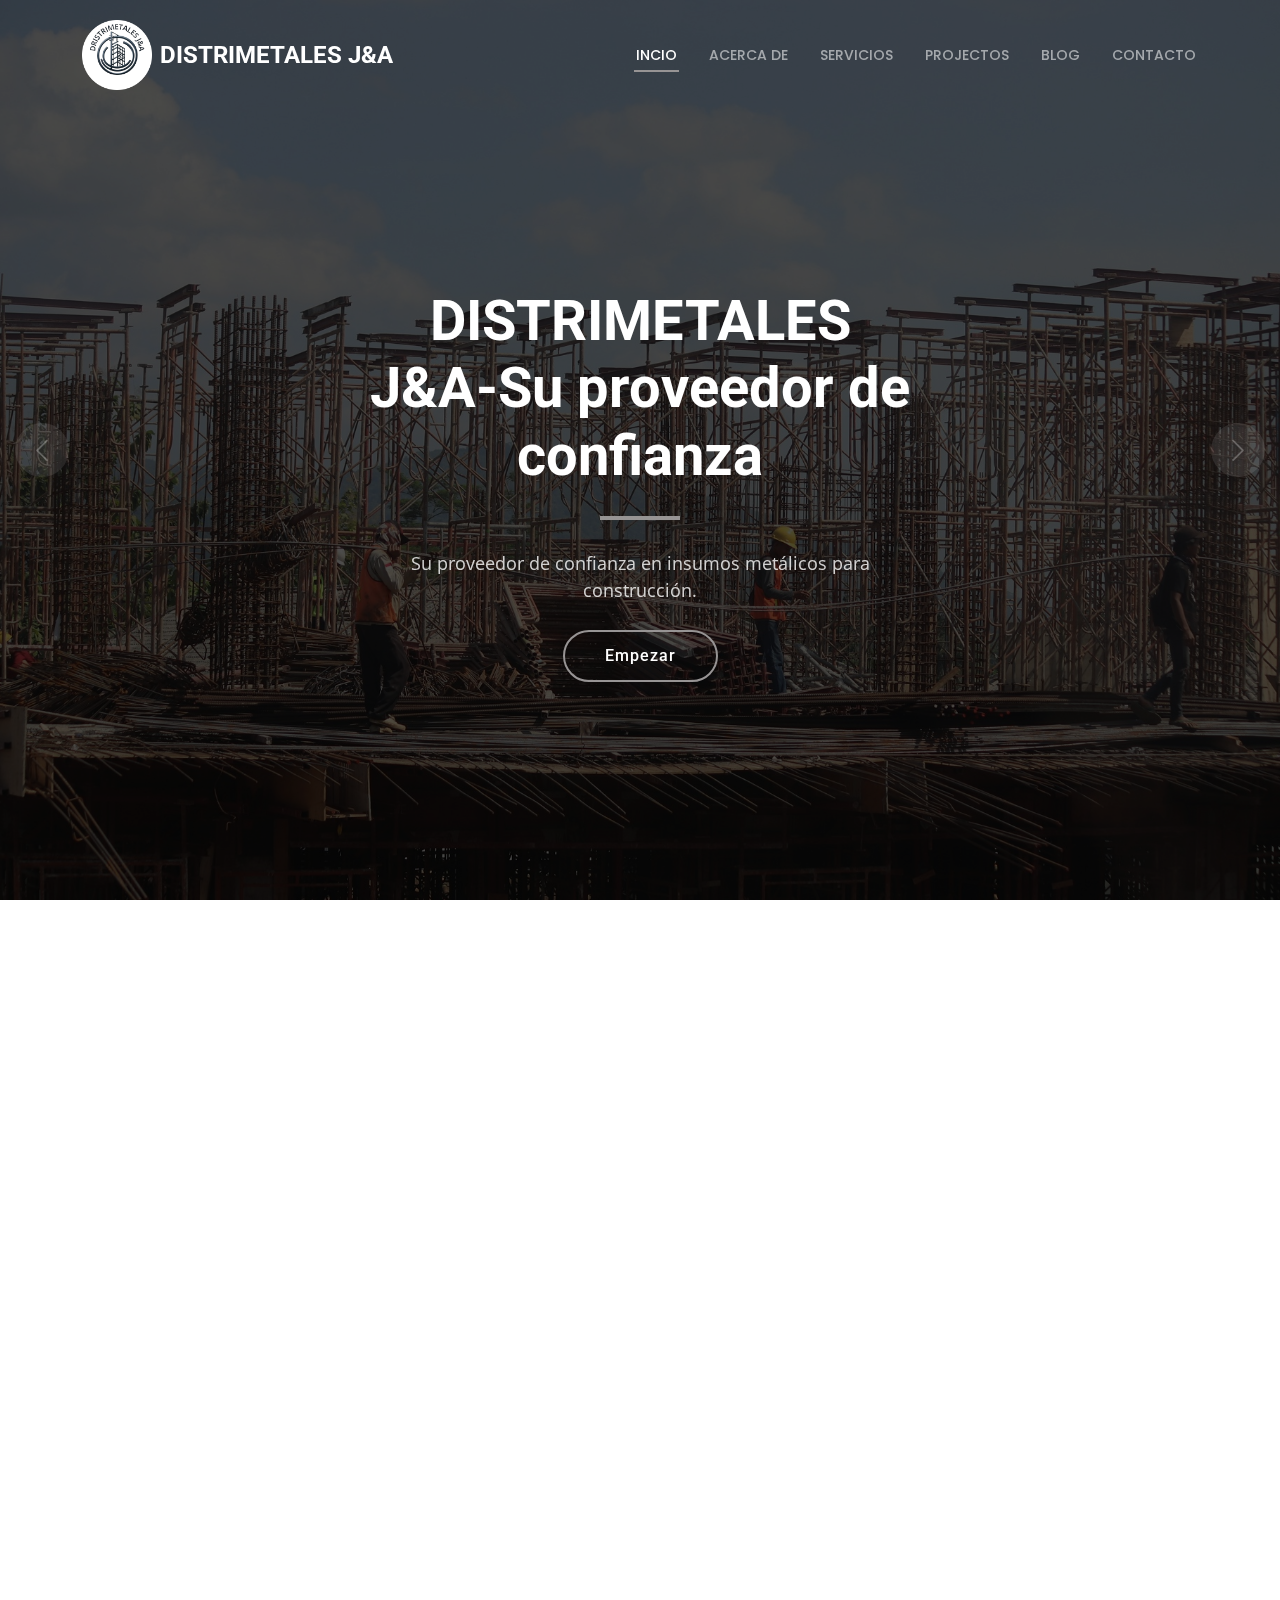
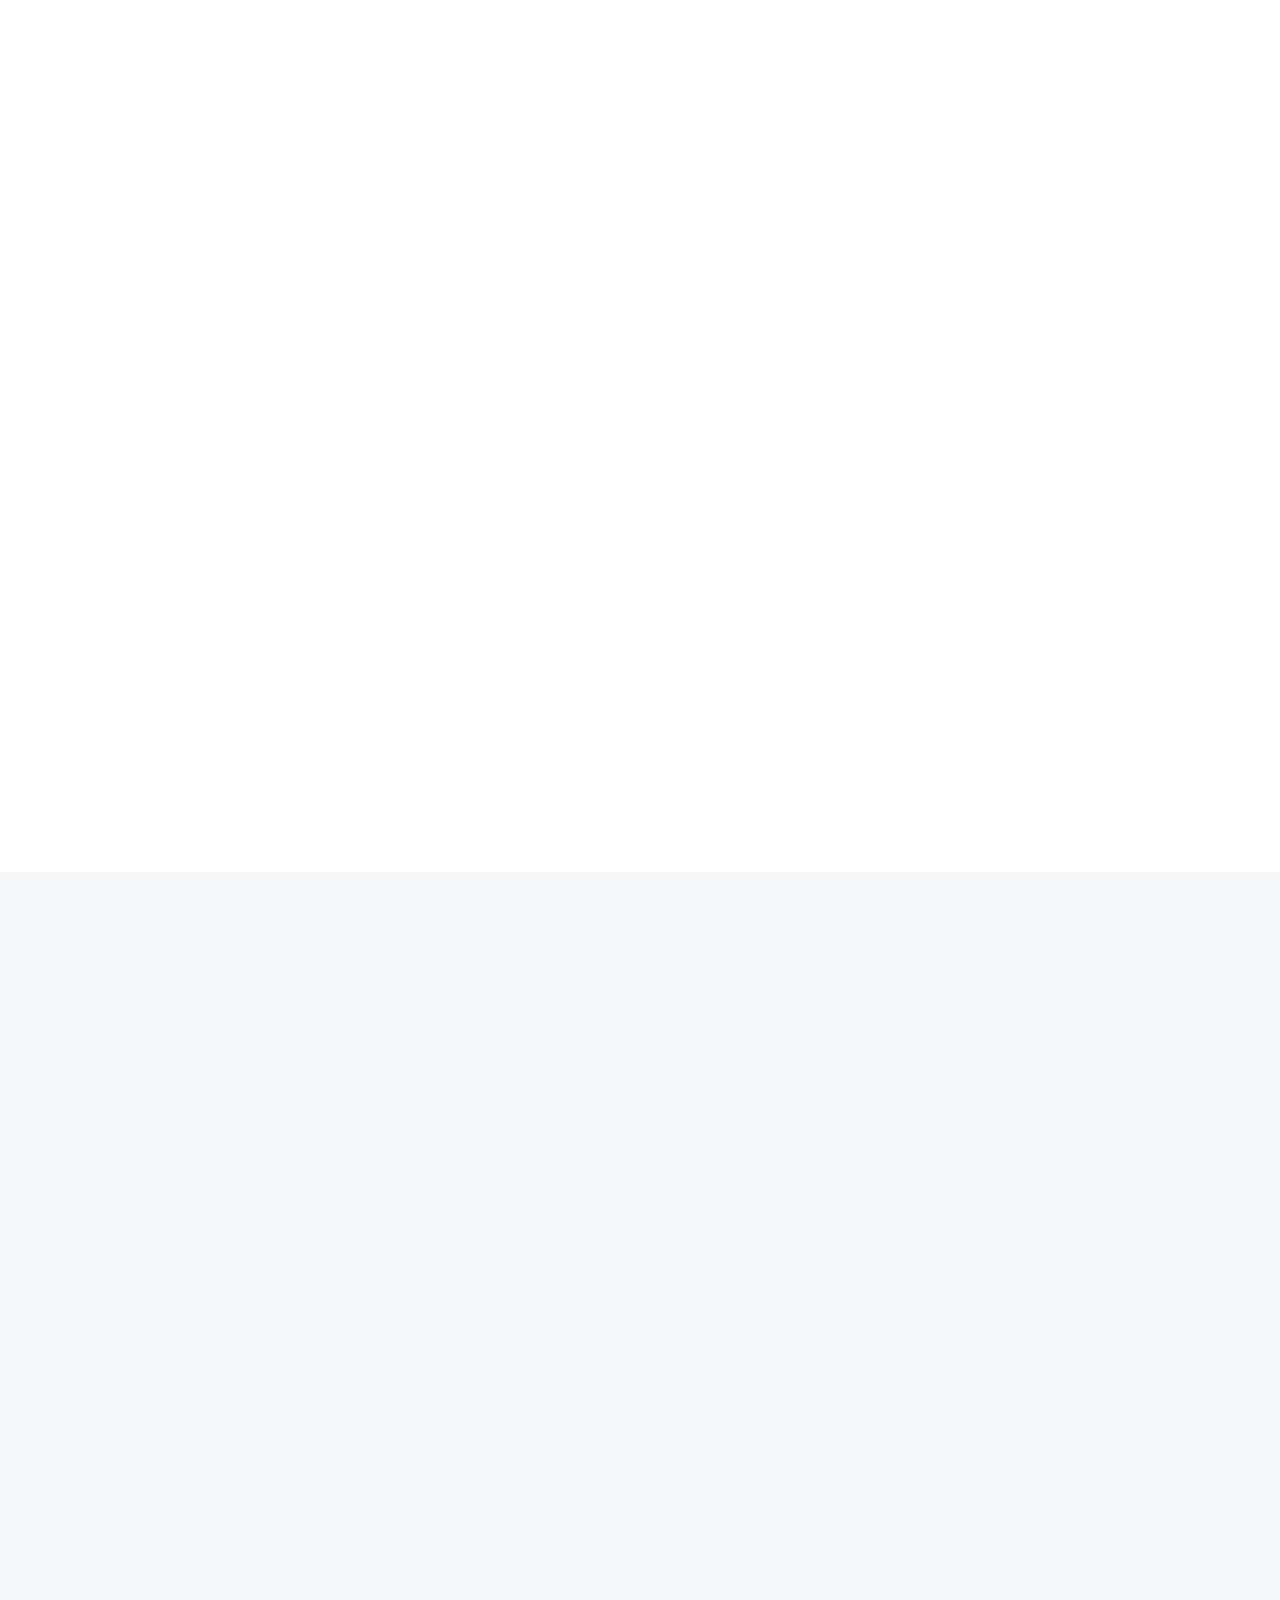
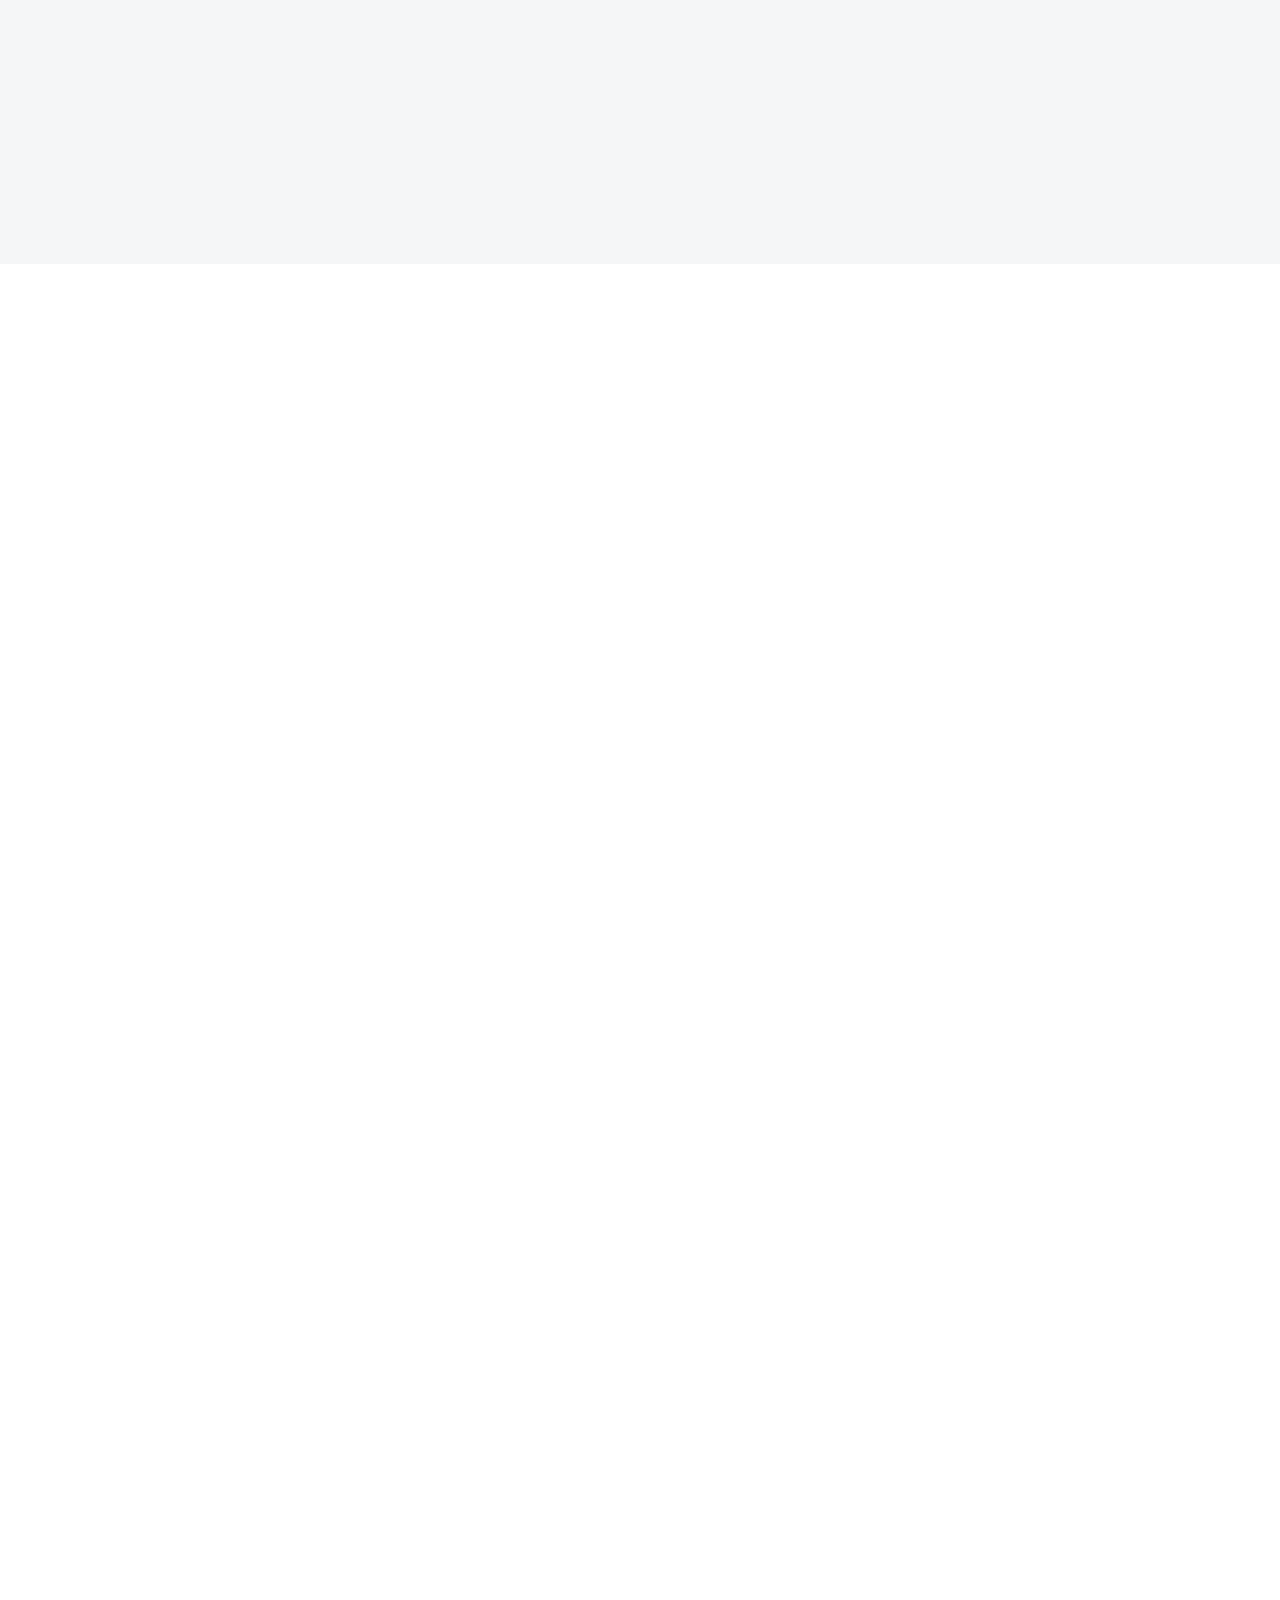
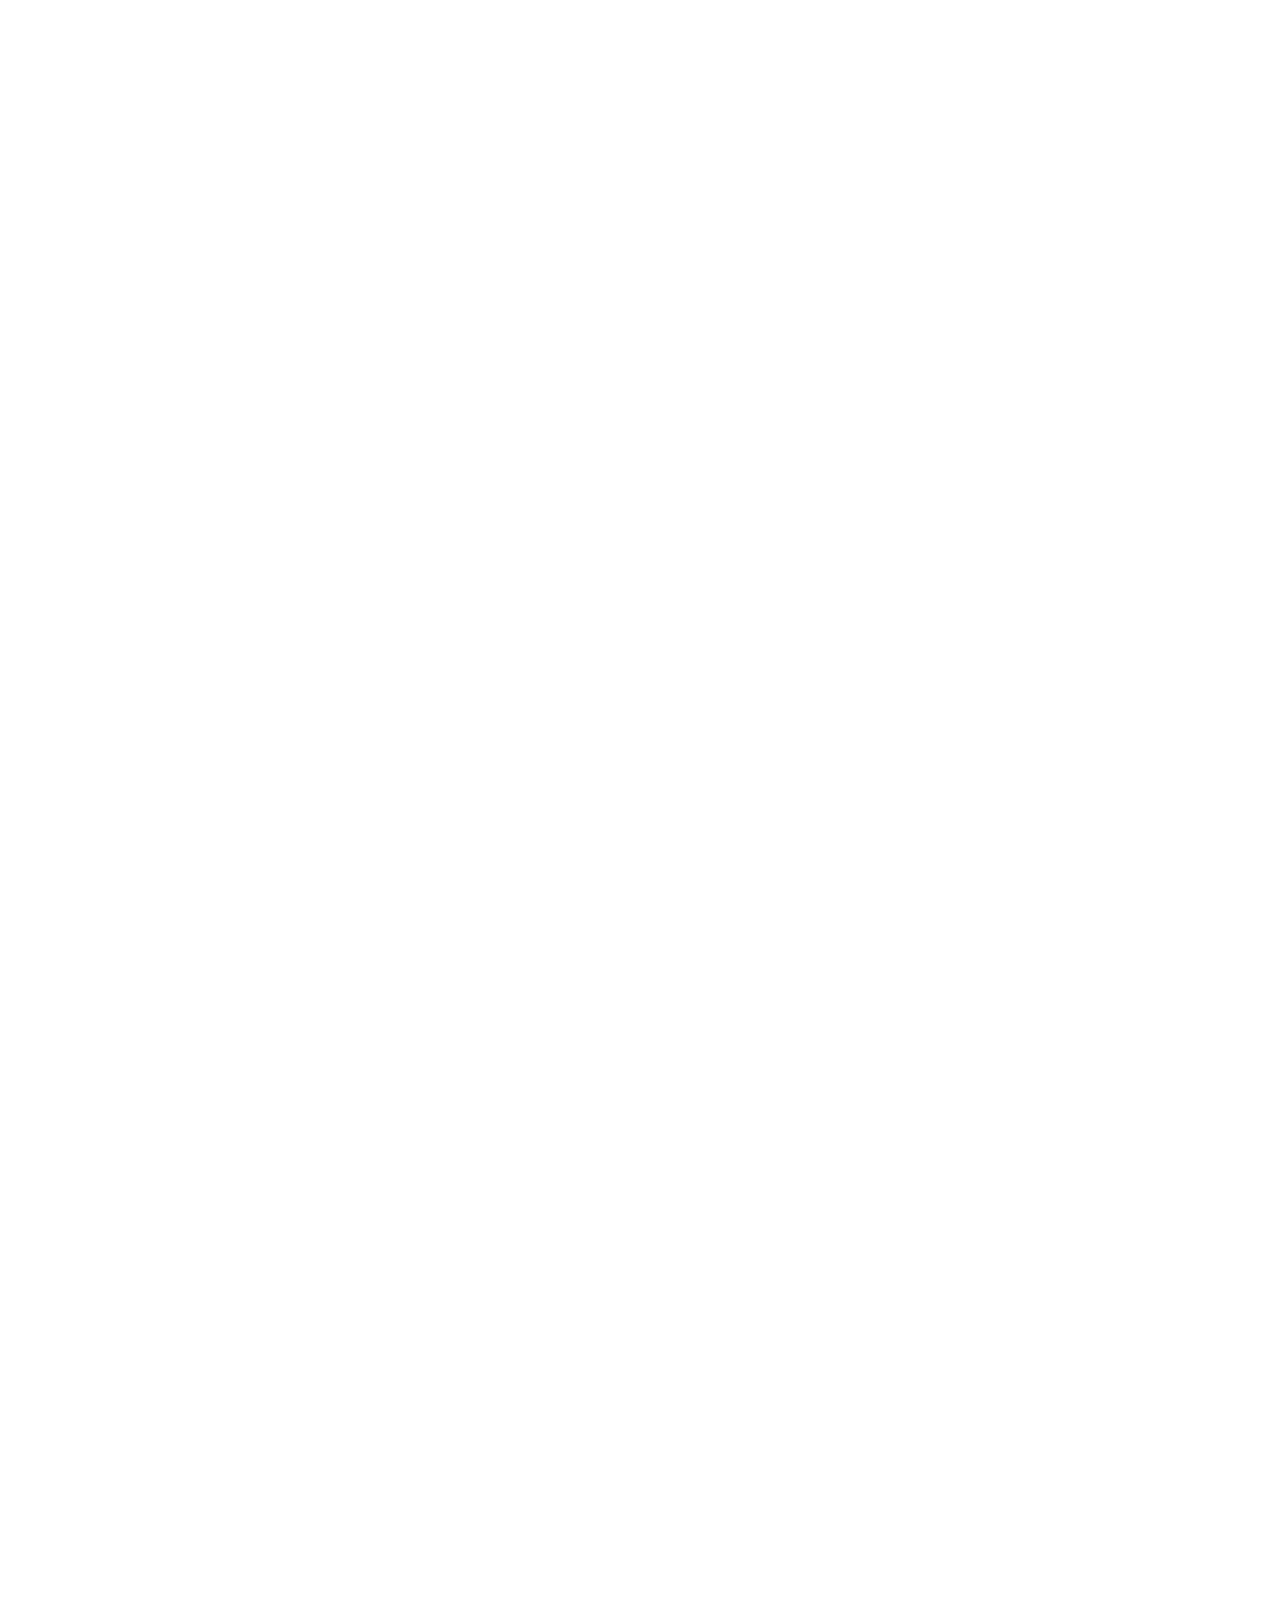
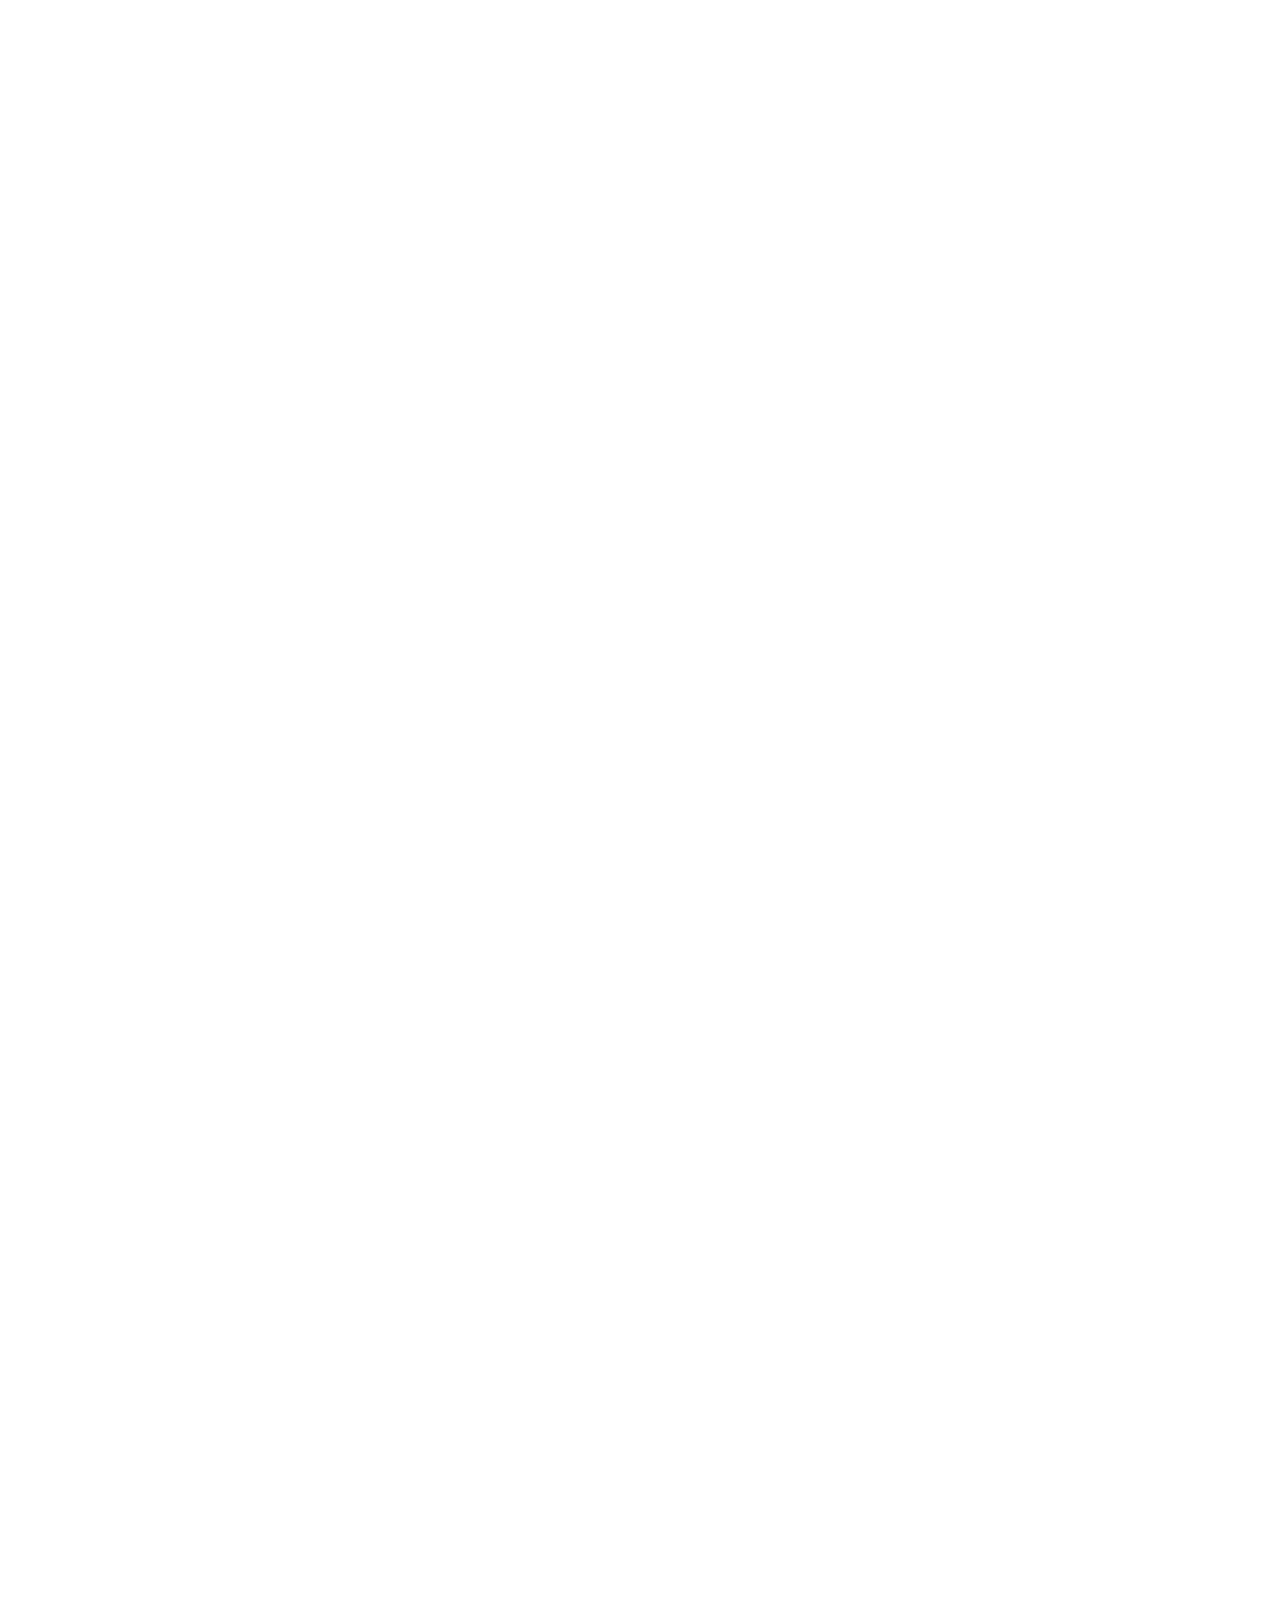
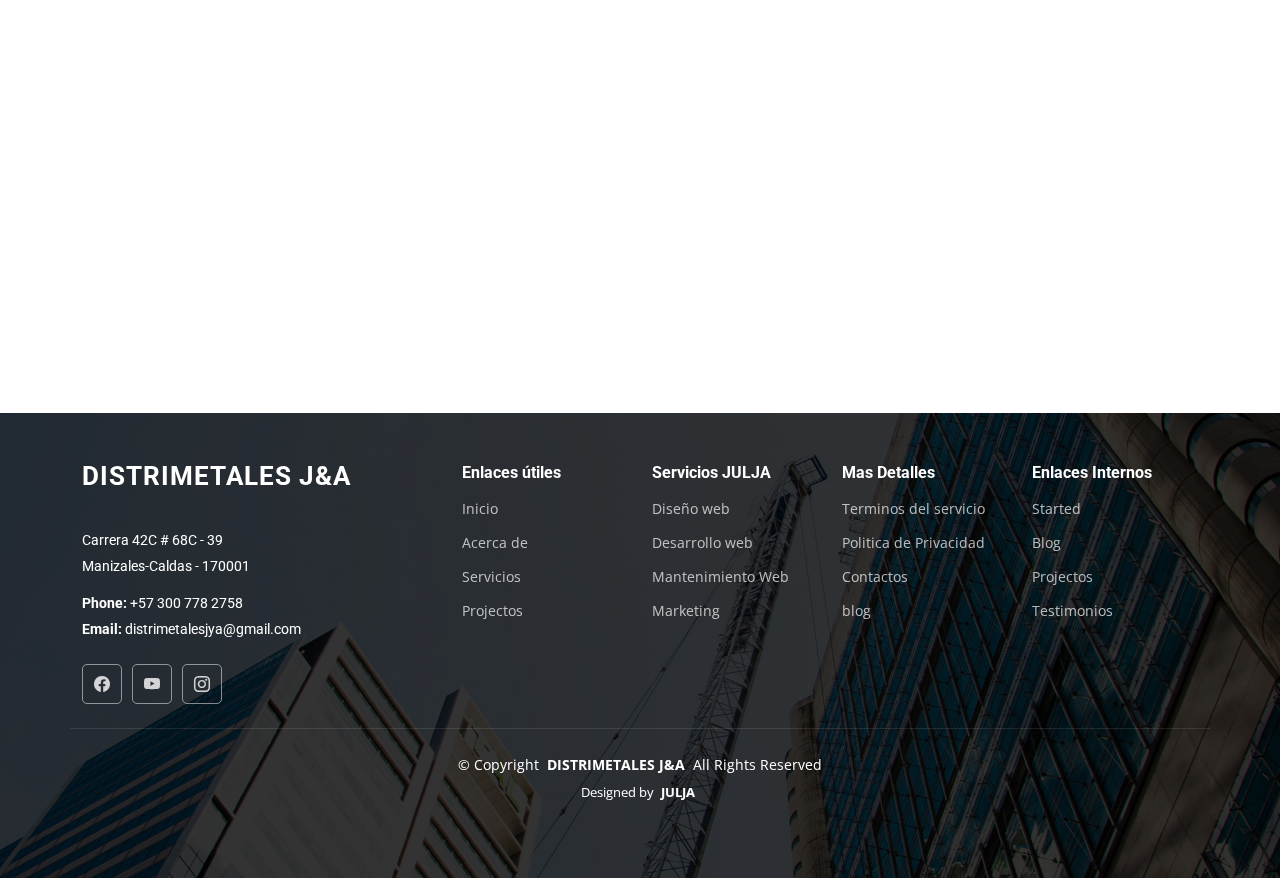
<file: index.html>
<!DOCTYPE html>
<html lang="es">

<head>
  <meta charset="utf-8">
  <meta content="width=device-width, initial-scale=1.0" name="viewport">
  <title>Inicio - DISTRIMETALES J&A</title>
  <meta name="description" content="Somos Distrimetales en Manizales, su proveedor de confianza de insumos metálicos para construcción. Con una amplia gama de productos como perfilería, acero y aluminio, garantizamos calidad y servicio a domicilio para asegurar su satisfacción. Nos distinguimos por nuestra dedicación al cliente y la pasión por cada proyecto que emprendemos. ¡Bienvenidos a Distrimetales, donde su éxito es nuestra prioridad!">
  <meta name="keywords" content="Distrimetales Manizales Proveedor Insumos metálicos Construcción Perfilería Acero Aluminio Calidad Servicio a domicilio Satisfacción del cliente Dedicación Pasión Proyecto Éxito">
  <meta name="author" content="Julian Andres Florez Castañeda">

  <!-- Favicons -->
  <link rel="short icon" href="assets/img/logo.ico">
  <link href="assets/img/apple-touch-icon.png" rel="apple-touch-icon">

  <!-- Fonts -->
  <link href="https://fonts.googleapis.com" rel="preconnect">
  <link href="https://fonts.gstatic.com" rel="preconnect" crossorigin>
  <link href="https://fonts.googleapis.com/css2?family=Roboto:ital,wght@0,100;0,300;0,400;0,500;0,700;0,900;1,100;1,300;1,400;1,500;1,700;1,900&family=Open+Sans:ital,wght@0,300;0,400;0,500;0,600;0,700;0,800;1,300;1,400;1,500;1,600;1,700;1,800&family=Poppins:ital,wght@0,100;0,200;0,300;0,400;0,500;0,600;0,700;0,800;0,900;1,100;1,200;1,300;1,400;1,500;1,600;1,700;1,800;1,900&display=swap" rel="stylesheet">

  <!-- Vendor CSS Files -->
  <link href="assets/vendor/bootstrap/css/bootstrap.min.css" rel="stylesheet">
  <link href="assets/vendor/bootstrap-icons/bootstrap-icons.css" rel="stylesheet">
  <link href="assets/vendor/aos/aos.css" rel="stylesheet">
  <link href="assets/vendor/fontawesome-free/css/all.min.css" rel="stylesheet">
  <link href="assets/vendor/glightbox/css/glightbox.min.css" rel="stylesheet">
  <link href="assets/vendor/swiper/swiper-bundle.min.css" rel="stylesheet">

  <!-- Main CSS File -->
  <link href="assets/css/main.css" rel="stylesheet">

</head>

<body class="index-page">

  <header id="header" class="header d-flex align-items-center fixed-top">
    <div class="container-fluid container-xl position-relative d-flex align-items-center justify-content-between">

      <a href="index.html" class="logo d-flex align-items-center">
        <!-- Uncomment the line below if you also wish to use an image logo -->
        <img src="assets/img/logo.png" alt="">
        <h1 class="sitename">DISTRIMETALES J&A</h1>
      </a>

      <nav id="navmenu" class="navmenu">
        <ul>
          <li><a href="index.html" class="active">Incio</a></li>
          <li><a href="about.html">Acerca de</a></li>
          <li><a href="services.html">Servicios</a></li>
          <li><a href="projects.html">Projectos</a></li>
          <li><a href="blog.html">Blog</a></li>
          <li><a href="contact.html">Contacto</a></li>
        </ul>
        <i class="mobile-nav-toggle d-xl-none bi bi-list"></i>
      </nav>

    </div>
  </header>

  <main class="main">

    <!-- Hero Section -->
    <section id="hero" class="hero section">

      <div class="info d-flex align-items-center">
        <div class="container">
          <div class="row justify-content-center" data-aos="fade-up" data-aos-delay="100">
            <div class="col-lg-6 text-center">
              <h2 class="">DISTRIMETALES J&A-Su proveedor de confianza</h2>
              <p>Su proveedor de confianza en insumos metálicos para construcción.</p>
              <a href="#get-started" class="btn-get-started">Empezar</a>
            </div>
          </div>
        </div>
      </div>

      <div id="section-fqREP4OWmC-carousel" class="carousel slide" data-bs-ride="carousel" data-bs-interval="5000">

        <div class="carousel-item">
          <img src="assets/img/hero-carousel/hero-carousel-1.jpg" alt="">
        </div>

        <div class="carousel-item active">
          <img src="assets/img/hero-carousel/hero-carousel-2.jpg" alt="">
        </div>

        <div class="carousel-item">
          <img src="assets/img/hero-carousel/hero-carousel-3.jpg" alt="">
        </div>

        <div class="carousel-item">
          <img src="assets/img/hero-carousel/hero-carousel-4.jpg" alt="">
        </div>

        <div class="carousel-item">
          <img src="assets/img/hero-carousel/hero-carousel-5.jpg" alt="">
        </div>

        <a class="carousel-control-prev" href="#section-fqREP4OWmC-carousel" role="button" data-bs-slide="prev">
          <span class="carousel-control-prev-icon bi bi-chevron-left" aria-hidden="true"></span>
        </a>

        <a class="carousel-control-next" href="#section-fqREP4OWmC-carousel" role="button" data-bs-slide="next">
          <span class="carousel-control-next-icon bi bi-chevron-right" aria-hidden="true"></span>
        </a>

      </div>

    </section><!-- /Hero Section -->

    <!-- Get Started Section -->
    <section id="get-started" class="get-started section">

      <div class="container">

        <div class="row justify-content-between gy-4">

          <div class="col-lg-6 d-flex align-items-center" data-aos="zoom-out" data-aos-delay="100">
            <div class="content">
              <h3>Somos</h3>
              <p>Distrimetales en Manizales, su proveedor de confianza de insumos metálicos para construcción.
              </p>
              <p>Con una amplia gama de productos como perfilería, acero y aluminio, garantizamos calidad y servicio a domicilio para asegurar su satisfacción.</p>
            </div>
          </div>

          <div class="col-lg-5" data-aos="zoom-out" data-aos-delay="200">
            <form action="https://formspree.io/f/mjvneykg" method="POST" class="php-email-form">
              <h3>Consigue una cotización</h3>
              <p>Nos distinguimos por nuestra dedicación al cliente y la pasión por cada proyecto que emprendemos. ¡Bienvenidos a Distrimetales, donde su éxito es nuestra prioridad!</p>
              <div class="row gy-3">

                <div class="col-md-12">
                  <input type="text" name="name" class="form-control" placeholder="Nombre" required="">
                </div>

                <div class="col-md-12 ">
                  <input type="email" class="form-control" name="email" placeholder="Correo" required="">
                </div>

                <div class="col-md-12">
                  <input type="text" class="form-control" name="phone" placeholder="Telefono" required="">
                </div>

                <div class="col-md-12">
                  <textarea class="form-control" name="message" rows="6" placeholder="Mensaje" required=""></textarea>
                </div>

                <div class="col-md-12 text-center">
                  <button type="submit">Consigue una cotización</button>
                </div>

              </div>
            </form>
          </div><!-- End Quote Form -->

        </div>

      </div>

    </section><!-- /Get Started Section -->

    <!-- Constructions Section -->
    <section id="constructions" class="constructions section">

      <!-- Section Title -->
      <div class="container section-title" data-aos="fade-up">
        <h2 class="">Construcciones</h2>
        <p>Somos una empresa dedicada en insumos para construccion.</p>
      </div><!-- End Section Title -->

      <div class="container">

        <div class="row gy-4">

          <div class="col-lg-6" data-aos="fade-up" data-aos-delay="100">
            <div class="card-item">
              <div class="row">
                <div class="col-xl-5">
                  <div class="card-bg"><img src="assets/img/constructions-1.jpg" alt=""></div>
                </div>
                <div class="col-xl-7 d-flex align-items-center">
                  <div class="card-body">
                    <h4 class="card-title">Tenemos catalogo digital para el cliente.</h4>
                    <p>Le damos informacion precisa teniendo un  catalogo amplio.</p>
                  </div>
                </div>
              </div>
            </div>
          </div><!-- End Card Item -->

          <div class="col-lg-6" data-aos="fade-up" data-aos-delay="200">
            <div class="card-item">
              <div class="row">
                <div class="col-xl-5">
                  <div class="card-bg"><img src="assets/img/constructions-2.jpg" alt=""></div>
                </div>
                <div class="col-xl-7 d-flex align-items-center">
                  <div class="card-body">
                    <h4 class="card-title">Para Qué Estamos.</h4>
                    <p>En Distrimtales, estamos comprometidos con la satisfacción de nuestros clientes, brindando servicios personalizados que se adaptan a las necesidades específicas de cada uno.</p>
                  </div>
                </div>
              </div>
            </div>
          </div><!-- End Card Item -->

          <div class="col-lg-6" data-aos="fade-up" data-aos-delay="300">
            <div class="card-item">
              <div class="row">
                <div class="col-xl-5">
                  <div class="card-bg"><img src="assets/img/constructions-3.jpg" alt=""></div>
                </div>
                <div class="col-xl-7 d-flex align-items-center">
                  <div class="card-body">
                    <h4 class="card-title">Dónde Operamos</h4>
                    <p>Nuestra sede principal se encuentra en la hermosa ciudad de Manizales, corazón del Eje Cafetero colombiano. Desde aquí, extendemos nuestros servicios a toda la región.</p>
                  </div>
                </div>
              </div>
            </div>
          </div><!-- End Card Item -->

          <div class="col-lg-6" data-aos="fade-up" data-aos-delay="400">
            <div class="card-item">
              <div class="row">
                <div class="col-xl-5">
                  <div class="card-bg"><img src="assets/img/constructions-4.jpg" alt=""></div>
                </div>
                <div class="col-xl-7 d-flex align-items-center">
                  <div class="card-body">
                    <h4 class="card-title">Vivienda</h4>
                    <p>Distrimtales extiende sus servicios a toda la región, trabajando estrechamente con comunidades y desarrolladores locales para ofrecer soluciones habitacionales innovadoras y sostenibles.</p>
                  </div>
                </div>
              </div>
            </div>
          </div><!-- End Card Item -->

        </div>

      </div>

    </section><!-- /Constructions Section -->

    <!-- Services Section -->
    <section id="services" class="services section">

      <!-- Section Title -->
      <div class="container section-title" data-aos="fade-up">
        <h2>Servicios</h2>
        <p>Nuestra sede principal está ubicada en Manizales, una ciudad conocida por su belleza natural y calidad de vida en el Eje Cafetero colombiano.</p>
      </div><!-- End Section Title -->

      <div class="container">

        <div class="row gy-4">

          <div class="col-lg-4 col-md-6" data-aos="fade-up" data-aos-delay="100">
            <div class="service-item  position-relative">
              <div class="icon">
                <i class="fa-solid fa-mountain-city"></i>
              </div>
              <h3>Remodelaciones y Renovaciones</h3>
              <p>Transformamos espacios habitacionales mediante remodelaciones y renovaciones personalizadas que mejoran la funcionalidad y estética.</p>
            </div>
          </div><!-- End Service Item -->

          <div class="col-lg-4 col-md-6" data-aos="fade-up" data-aos-delay="200">
            <div class="service-item position-relative">
              <div class="icon">
                <i class="fa-solid fa-arrow-up-from-ground-water"></i>
              </div>
              <h3>Mantenimiento y Reparaciones</h3>
              <p>Servicios de mantenimiento preventivo y correctivo para mantener las propiedades en óptimas condiciones.</p>
            </div>
          </div><!-- End Service Item -->

          <div class="col-lg-4 col-md-6" data-aos="fade-up" data-aos-delay="300">
            <div class="service-item position-relative">
              <div class="icon">
                <i class="fa-solid fa-compass-drafting"></i>
              </div>
              <h3>Diseño y Arquitectura</h3>
              <p>Servicios de diseño arquitectónico para crear espacios funcionales y atractivos que se adapten a las necesidades de nuestros clientes.</p>
            </div>
          </div><!-- End Service Item -->

          <div class="col-lg-4 col-md-6" data-aos="fade-up" data-aos-delay="400">
            <div class="service-item position-relative">
              <div class="icon">
                <i class="fa-solid fa-trowel-bricks"></i>
              </div>
              <h3>Desarrollo de Proyectos Habitacionales</h3>
              <p>Planificación y ejecución de proyectos habitacionales que cumplen con las expectativas y necesidades del mercado local.</p>
            </div>
          </div><!-- End Service Item -->

          <div class="col-lg-4 col-md-6" data-aos="fade-up" data-aos-delay="500">
            <div class="service-item position-relative">
              <div class="icon">
                <i class="fa-solid fa-helmet-safety"></i>
              </div>
              <h3>Diseño y Arquitectura:</h3>
              <p>Servicios de diseño arquitectónico para crear espacios funcionales y atractivos que se adapten a las necesidades de nuestros clientes.</p>
            </div>
          </div><!-- End Service Item -->

          <div class="col-lg-4 col-md-6" data-aos="fade-up" data-aos-delay="600">
            <div class="service-item position-relative">
              <div class="icon">
                <i class="fa-solid fa-arrow-up-from-ground-water"></i>
              </div>
              <h3>Proyecto de Diseño "Apartamento Urbano"</h3>
              <p>Para el proyecto de diseño "Apartamento Urbano", nos enfrentamos al desafío de maximizar el espacio en un apartamento pequeño en el corazón de la ciudad.</p>
            </div>
          </div><!-- End Service Item -->

        </div>

      </div>

    </section><!-- /Services Section -->

    <!-- Alt Services Section -->
    <section id="alt-services" class="alt-services section">

      <div class="container">

        <div class="row justify-content-around gy-4">
          <div class="features-image col-lg-6" data-aos="fade-up" data-aos-delay="100"><img src="assets/img/alt-services.jpg" alt=""></div>

          <div class="col-lg-5 d-flex flex-column justify-content-center" data-aos="fade-up" data-aos-delay="200">
            <h3>Para Qué Estamos</h3>
            <p>En Distrimtales, nuestro objetivo es transformar y mejorar los espacios habitacionales, ofreciendo una amplia gama de servicios diseñados para satisfacer las diversas necesidades de nuestros clientes.</p>

            <div class="icon-box d-flex position-relative" data-aos="fade-up" data-aos-delay="300">
              <i class="bi bi-easel flex-shrink-0"></i>
              <div>
                <h4><a href="" class="stretched-link">Dónde Operamos</a></h4>
                <p>Nuestra sede principal se encuentra en Manizales, una ciudad reconocida por su calidad de vida y su entorno natural privilegiado en el Eje Cafetero colombiano. Desde esta ubicación estratégica, Distrimtales extiende sus servicios a toda la región, trabajando estrechamente con comunidades y desarrolladores locales para ofrecer soluciones habitacionales innovadoras y sostenibles.</p>
              </div>
            </div><!-- End Icon Box -->

            <div class="icon-box d-flex position-relative" data-aos="fade-up" data-aos-delay="400">
              <i class="bi bi-patch-check flex-shrink-0"></i>
              <div>
                <h4><a href="" class="stretched-link">Quiénes Somos</a></h4>
                <p>Distrimtales es una empresa líder en el sector de servicios de vivienda en Manizales. Con un fuerte compromiso con la calidad y la satisfacción del cliente, nos especializamos en proporcionar soluciones completas y personalizadas para todas las necesidades relacionadas con la vivienda.</p>
              </div>
            </div><!-- End Icon Box -->

            <div class="icon-box d-flex position-relative" data-aos="fade-up" data-aos-delay="500">
              <i class="bi bi-brightness-high flex-shrink-0"></i>
              <div>
                <h4><a href="" class="stretched-link">Misión</a></h4>
                <p>En Distrimtales, nuestra misión es transformar y mejorar los espacios habitacionales de nuestros clientes a través de servicios integrales, personalizados y de alta calidad. Nos dedicamos a proporcionar soluciones efectivas en gestión de propiedades, mantenimiento, remodelación, asesoría inmobiliaria y desarrollo de proyectos habitacionales.</p>
              </div>
            </div><!-- End Icon Box -->

            <div class="icon-box d-flex position-relative" data-aos="fade-up" data-aos-delay="600">
              <i class="bi bi-brightness-high flex-shrink-0"></i>
              <div>
                <h4><a href="" class="stretched-link">Visión</a></h4>
                <p>Nuestra visión en Distrimtales es ser la empresa líder en servicios de vivienda en Manizales y la región del Eje Cafetero. Aspiramos a ser reconocidos por nuestra capacidad de innovación, nuestra dedicación a la calidad y nuestra pasión por mejorar la vida de nuestros clientes.</p>
              </div>
            </div><!-- End Icon Box -->

          </div>
        </div>

      </div>

    </section><!-- /Alt Services Section -->

    <!-- Features Section -->
    <section id="features" class="features section">

      <div class="container">

        <ul class="nav nav-tabs row  g-2 d-flex" data-aos="fade-up" data-aos-delay="100" role="tablist">

          <li class="nav-item col-3" role="presentation">
            <a class="nav-link active show" data-bs-toggle="tab" data-bs-target="#features-tab-1" aria-selected="true" role="tab">
              <h4>Modificar</h4>
            </a>
          </li><!-- End tab nav item -->

          <li class="nav-item col-3" role="presentation">
            <a class="nav-link" data-bs-toggle="tab" data-bs-target="#features-tab-2" aria-selected="false" tabindex="-1" role="tab">
              <h4>Presentacion</h4>
            </a><!-- End tab nav item -->

          </li>
          <li class="nav-item col-3" role="presentation">
            <a class="nav-link" data-bs-toggle="tab" data-bs-target="#features-tab-3" aria-selected="false" tabindex="-1" role="tab">
              <h4>Explicacion</h4>
            </a>
          </li><!-- End tab nav item -->

          <li class="nav-item col-3" role="presentation">
            <a class="nav-link" data-bs-toggle="tab" data-bs-target="#features-tab-4" aria-selected="false" tabindex="-1" role="tab">
              <h4>Nosotros</h4>
            </a>
          </li><!-- End tab nav item -->

        </ul>

        <div class="tab-content" data-aos="fade-up" data-aos-delay="200">

          <div class="tab-pane fade active show" id="features-tab-1" role="tabpanel">
            <div class="row">
              <div class="col-lg-6 order-2 order-lg-1 mt-3 mt-lg-0 d-flex flex-column justify-content-center">
                <h3 class="">Tenemos personal calificado</h3>
                <p class="fst-italic">
                  En Distrimtales, ofrecemos una amplia gama de servicios y productos relacionados con la vivienda, diseñados para satisfacer las diversas necesidades de nuestros clientes. Estos incluyen:
                </p>
                <ul>
                  <li><i class="bi bi-check2-all"></i> <span>Remodelación de Viviendas: Somos especialistas en transformar y renovar espacios habitacionales. Adaptamos los diseños existentes para mejorar la funcionalidad y estética de las viviendas, siempre ajustándonos a las necesidades y gustos de nuestros clientes. </span></li>
                  <li><i class="bi bi-check2-all"></i> <span>Gestión de Propiedades: Ofrecemos servicios de administración integral para alquileres y ventas de propiedades. Utilizamos software avanzado para garantizar una gestión eficiente y rentable.</span></li>
                  <li><i class="bi bi-check2-all"></i> <span>Mantenimiento y Reparaciones: Proporcionamos servicios de mantenimiento preventivo y correctivo, utilizando herramientas tecnológicas para asegurar que las propiedades se mantengan en óptimas condiciones.</span></li>
                </ul>
              </div>
              <div class="col-lg-6 order-1 order-lg-2 text-center">
                <img src="assets/img/features-1.jpg" alt="" class="img-fluid">
              </div>
            </div>
          </div><!-- End tab content item -->

          <div class="tab-pane fade" id="features-tab-2" role="tabpanel">
            <div class="row">
              <div class="col-lg-6 order-2 order-lg-1 mt-3 mt-lg-0 d-flex flex-column justify-content-center">
                <h3>Porque Elegirnos</h3>
                <p class="fst-italic">
                  Elegir Distrimtales significa optar por la calidad, la innovación y la atención personalizada. Nos diferenciamos por:
                </p>
                <ul>
                  <li><i class="bi bi-check2-all"></i> <span>Experiencia y Profesionalismo: Contamos con años de experiencia en el sector y un equipo de profesionales dedicados.</span></li>
                  <li><i class="bi bi-check2-all"></i> <span>Tecnología Avanzada: Utilizamos las herramientas más avanzadas para garantizar eficiencia y calidad en todos nuestros servicios.</span></li>
                  <li><i class="bi bi-check2-all"></i> <span>Enfoque Personalizado: Adaptamos nuestras soluciones a las necesidades específicas de cada cliente.</span></li>
                  <li><i class="bi bi-check2-all"></i> <span>Compromiso con la Sostenibilidad: Promovemos prácticas sostenibles en todos nuestros proyectos y servicios.</span></li>
                </ul>
              </div>
              <div class="col-lg-6 order-1 order-lg-2 text-center">
                <img src="assets/img/features-2.jpg" alt="" class="img-fluid">
              </div>
            </div>
          </div><!-- End tab content item -->

          <div class="tab-pane fade" id="features-tab-3" role="tabpanel">
            <div class="row">
              <div class="col-lg-6 order-2 order-lg-1 mt-3 mt-lg-0 d-flex flex-column justify-content-center">
                <h3>Remodelación de Viviendas</h3>
                <ul>
                  <li><i class="bi bi-check2-all"></i> <span>Nuestro equipo de diseñadores y arquitectos trabaja estrechamente con los clientes para comprender sus necesidades y deseos.</span></li>
                  <li><i class="bi bi-check2-all"></i> <span>a sea una renovación completa o una actualización parcial, nos comprometemos a entregar resultados excepcionales que transformen por completo el aspecto y la sensación de cualquier hogar.</span></li>
                  <li><i class="bi bi-check2-all"></i> <span>la remodelación de viviendas es uno de nuestros servicios principales. Nos especializamos en transformar espacios existentes para mejorar su funcionalidad.</span></li>
                </ul>
                <p class="fst-italic">
                  En Distrimtales, la remodelación de viviendas es uno de nuestros servicios principales. Nos especializamos en transformar espacios existentes para mejorar su funcionalidad, estética y comodidad.
                </p>
              </div>
              <div class="col-lg-6 order-1 order-lg-2 text-center">
                <img src="assets/img/features-3.jpg" alt="" class="img-fluid">
              </div>
            </div>
          </div><!-- End tab content item -->

          <div class="tab-pane fade" id="features-tab-4" role="tabpanel">
            <div class="row">
              <div class="col-lg-6 order-2 order-lg-1 mt-3 mt-lg-0 d-flex flex-column justify-content-center">
                <h3>Diseño y Arquitectura</h3>
                <p class="fst-italic">
                  Nuestro equipo de diseño y arquitectura está compuesto por profesionales talentosos y creativos que están comprometidos con la creación de espacios habitacionales excepcionales.
                </p>
                <ul>
                  <li><i class="bi bi-check2-all"></i> <span> Utilizando las últimas herramientas y técnicas de diseño.</span></li>
                  <li><i class="bi bi-check2-all"></i> <span>Desde el diseño conceptual hasta los planos de construcción detallados.</span></li>
                  <li><i class="bi bi-check2-all"></i> <span>Nos aseguramos de que cada proyecto refleje los deseos y necesidades únicas de nuestros clientes.</span></li>
                </ul>
              </div>
              <div class="col-lg-6 order-1 order-lg-2 text-center">
                <img src="assets/img/features-4.jpg" alt="" class="img-fluid">
              </div>
            </div>
          </div><!-- End tab content item -->

        </div>

      </div>

    </section><!-- /Features Section -->

    <!-- Projects Section -->
    <section id="projects" class="projects section">

      <!-- Section Title -->
      <div class="container section-title" data-aos="fade-up">
        <h2 class="">Projectos</h2>
        <p>En Distrimtales, nos enorgullecemos de los proyectos que hemos completado y de cómo hemos transformado espacios habitacionales para satisfacer las necesidades y deseos de nuestros clientes. Aquí hay algunos de nuestros proyectos más destacados:</p>
      </div><!-- End Section Title -->

      <div class="container">

        <div class="isotope-layout" data-default-filter="*" data-layout="masonry" data-sort="original-order">

          <ul class="portfolio-filters isotope-filters" data-aos="fade-up" data-aos-delay="100">
            <li data-filter="*" class="filter-active">Todo</li>
            <li data-filter=".filter-remodeling">Remodelaciones</li>
            <li data-filter=".filter-construction">Construcciones</li>
            <li data-filter=".filter-repairs">Reparaciones</li>
            <li data-filter=".filter-design">Diseños</li>
          </ul><!-- End Portfolio Filters -->

          <div class="row gy-4 isotope-container" data-aos="fade-up" data-aos-delay="200">

            <div class="col-lg-4 col-md-6 portfolio-item isotope-item filter-remodeling">
              <div class="portfolio-content h-100">
                <img src="assets/img/projects/remodeling-1.jpg" class="img-fluid" alt="">
                <div class="portfolio-info">
                  <h4>Remodelacion 1</h4>
                  <p>Remodelaciones</p>
                  <a href="assets/img/projects/remodeling-1.jpg" title="Remodelaciones" data-gallery="portfolio-gallery-app" class="glightbox preview-link"><i class="bi bi-zoom-in"></i></a>
                </div>
              </div>
            </div><!-- End Portfolio Item -->

            <div class="col-lg-4 col-md-6 portfolio-item isotope-item filter-construction">
              <div class="portfolio-content h-100">
                <img src="assets/img/projects/construction-1.jpg" class="img-fluid" alt="">
                <div class="portfolio-info">
                  <h4>Construcción 1</h4>
                  <p>Construccion de edificaciones</p>
                  <a href="assets/img/projects/construction-1.jpg" title="Construccion de edificaciones" data-gallery="portfolio-gallery-product" class="glightbox preview-link"><i class="bi bi-zoom-in"></i></a>
                </div>
              </div>
            </div><!-- End Portfolio Item -->

            <div class="col-lg-4 col-md-6 portfolio-item isotope-item filter-repairs">
              <div class="portfolio-content h-100">
                <img src="assets/img/projects/repairs-1.jpg" class="img-fluid" alt="">
                <div class="portfolio-info">
                  <h4>Reparación 1</h4>
                  <p>Remodelacion de casas</p>
                  <a href="assets/img/projects/repairs-1.jpg" title="Remodelacion de casas" data-gallery="portfolio-gallery-branding" class="glightbox preview-link"><i class="bi bi-zoom-in"></i></a>
                </div>
              </div>
            </div><!-- End Portfolio Item -->

            <div class="col-lg-4 col-md-6 portfolio-item isotope-item filter-design">
              <div class="portfolio-content h-100">
                <img src="assets/img/projects/design-1.jpg" class="img-fluid" alt="">
                <div class="portfolio-info">
                  <h4>Diseño 1</h4>
                  <p>Projectos arquitectónicos</p>
                  <a href="assets/img/projects/design-1.jpg" title="Projectos arquitectónicos" data-gallery="portfolio-gallery-book" class="glightbox preview-link"><i class="bi bi-zoom-in"></i></a>
                </div>
              </div>
            </div><!-- End Portfolio Item -->

            <div class="col-lg-4 col-md-6 portfolio-item isotope-item filter-remodeling">
              <div class="portfolio-content h-100">
                <img src="assets/img/projects/remodeling-2.jpg" class="img-fluid" alt="">
                <div class="portfolio-info">
                  <h4>Remodelacion 2</h4>
                  <p>Remodelacion Total</p>
                  <a href="assets/img/projects/remodeling-2.jpg" title="Remodelacion Total" data-gallery="portfolio-gallery-app" class="glightbox preview-link"><i class="bi bi-zoom-in"></i></a>
                </div>
              </div>
            </div><!-- End Portfolio Item -->

            <div class="col-lg-4 col-md-6 portfolio-item isotope-item filter-construction">
              <div class="portfolio-content h-100">
                <img src="assets/img/projects/construction-2.jpg" class="img-fluid" alt="">
                <div class="portfolio-info">
                  <h4>Construcción 2</h4>
                  <p>Construcciones a largo plazo</p>
                  <a href="assets/img/projects/construction-2.jpg" title="Construcciones a largo plazo" data-gallery="portfolio-gallery-product" class="glightbox preview-link"><i class="bi bi-zoom-in"></i></a>
                </div>
              </div>
            </div><!-- End Portfolio Item -->

            <div class="col-lg-4 col-md-6 portfolio-item isotope-item filter-repairs">
              <div class="portfolio-content h-100">
                <img src="assets/img/projects/repairs-2.jpg" class="img-fluid" alt="">
                <div class="portfolio-info">
                  <h4>Reparación 2</h4>
                  <p>Remodelacion de viviendas</p>
                  <a href="assets/img/projects/repairs-2.jpg" title="Remodelacion de viviendas" data-gallery="portfolio-gallery-branding" class="glightbox preview-link"><i class="bi bi-zoom-in"></i></a>
                </div>
              </div>
            </div><!-- End Portfolio Item -->

            <div class="col-lg-4 col-md-6 portfolio-item isotope-item filter-design">
              <div class="portfolio-content h-100">
                <img src="assets/img/projects/design-2.jpg" class="img-fluid" alt="">
                <div class="portfolio-info">
                  <h4>Diseño 2</h4>
                  <p>Elaboracion de planos</p>
                  <a href="assets/img/projects/design-2.jpg" title="Elaboracion de planos" data-gallery="portfolio-gallery-book" class="glightbox preview-link"><i class="bi bi-zoom-in"></i></a>
                </div>
              </div>
            </div><!-- End Portfolio Item -->

            <div class="col-lg-4 col-md-6 portfolio-item isotope-item filter-remodeling">
              <div class="portfolio-content h-100">
                <img src="assets/img/projects/remodeling-3.jpg" class="img-fluid" alt="">
                <div class="portfolio-info">
                  <h4>Remodelacion 3</h4>
                  <p>Remodelacion de Salas</p>
                  <a href="assets/img/projects/remodeling-3.jpg" title="Remodelacion de Salas" data-gallery="portfolio-gallery-app" class="glightbox preview-link"><i class="bi bi-zoom-in"></i></a>
                </div>
              </div>
            </div><!-- End Portfolio Item -->

            <div class="col-lg-4 col-md-6 portfolio-item isotope-item filter-construction">
              <div class="portfolio-content h-100">
                <img src="assets/img/projects/construction-3.jpg" class="img-fluid" alt="">
                <div class="portfolio-info">
                  <h4>Construcción 3</h4>
                  <p>Grandes Estructuras</p>
                  <a href="assets/img/projects/construction-3.jpg" title="Grandes Estructuras" data-gallery="portfolio-gallery-product" class="glightbox preview-link"><i class="bi bi-zoom-in"></i></a>
                </div>
              </div>
            </div><!-- End Portfolio Item -->

            <div class="col-lg-4 col-md-6 portfolio-item isotope-item filter-repairs">
              <div class="portfolio-content h-100">
                <img src="assets/img/projects/repairs-3.jpg" class="img-fluid" alt="">
                <div class="portfolio-info">
                  <h4>Reparación 3</h4>
                  <p>Equipos de tecnologia</p>
                  <a href="assets/img/projects/repairs-3.jpg" title="Equipos de tecnologia" data-gallery="portfolio-gallery-branding" class="glightbox preview-link"><i class="bi bi-zoom-in"></i></a>
                </div>
              </div>
            </div><!-- End Portfolio Item -->

            <div class="col-lg-4 col-md-6 portfolio-item isotope-item filter-design">
              <div class="portfolio-content h-100">
                <img src="assets/img/projects/design-3.jpg" class="img-fluid" alt="">
                <div class="portfolio-info">
                  <h4>Diseño 3</h4>
                  <p>Diseño en pc</p>
                  <a href="assets/img/projects/design-3.jpg" title="Diseño en pc" data-gallery="portfolio-gallery-book" class="glightbox preview-link"><i class="bi bi-zoom-in"></i></a>
                </div>
              </div>
            </div><!-- End Portfolio Item -->

          </div><!-- End Portfolio Container -->

        </div>

      </div>

    </section><!-- /Projects Section -->

    <!-- Testimonials Section -->
    <section id="testimonials" class="testimonials section">

      <!-- Section Title -->
      <div class="container section-title" data-aos="fade-up">
        <h2>Testimonios</h2>
        <p></p>
      </div><!-- End Section Title -->

      <div class="container" data-aos="fade-up" data-aos-delay="100">

        <div class="swiper">
          <script type="application/json" class="swiper-config">
            {
              "loop": true,
              "speed": 600,
              "autoplay": {
                "delay": 5000
              },
              "slidesPerView": "auto",
              "pagination": {
                "el": ".swiper-pagination",
                "type": "bullets",
                "clickable": true
              },
              "breakpoints": {
                "320": {
                  "slidesPerView": 1,
                  "spaceBetween": 40
                },
                "1200": {
                  "slidesPerView": 2,
                  "spaceBetween": 20
                }
              }
            }
          </script>
          <div class="swiper-wrapper">

            <div class="swiper-slide">
              <div class="testimonial-wrap">
                <div class="testimonial-item">
                  <img src="assets/img/testimonials/testimonials-1.jpg" class="testimonial-img" alt="">
                  <h3>Saul Goodman</h3>
                  <h4>Ingeniero</h4>
                  <div class="stars">
                    <i class="bi bi-star-fill"></i><i class="bi bi-star-fill"></i><i class="bi bi-star-fill"></i><i class="bi bi-star-fill"></i><i class="bi bi-star-fill"></i>
                  </div>
                  <p>
                    <i class="bi bi-quote quote-icon-left"></i>
                    <span>Estoy extremadamente satisfecho con el trabajo realizado por Distrimtales en la remodelación de mi casa. Su equipo demostró profesionalismo, creatividad y atención al detalle en cada etapa del proyecto. El resultado final superó con creces mis expectativas y ahora tengo el hogar de mis sueños.</span>
                    <i class="bi bi-quote quote-icon-right"></i>
                  </p>
                </div>
              </div>
            </div><!-- End testimonial item -->

            <div class="swiper-slide">
              <div class="testimonial-wrap">
                <div class="testimonial-item">
                  <img src="assets/img/testimonials/testimonials-2.jpg" class="testimonial-img" alt="">
                  <h3>Sara Wilsson</h3>
                  <h4>Diseñadora</h4>
                  <div class="stars">
                    <i class="bi bi-star-fill"></i><i class="bi bi-star-fill"></i><i class="bi bi-star-fill"></i><i class="bi bi-star-fill"></i><i class="bi bi-star-fill"></i>
                  </div>
                  <p>
                    <i class="bi bi-quote quote-icon-left"></i>
                    <span>Quiero agradecer al equipo de Distrimtales por su excelente servicio en la gestión de mi propiedad. Desde que confié en ellos para administrar mi alquiler, he experimentado una tranquilidad y una rentabilidad que no pensé posible. Son confiables, eficientes y siempre están disponibles para responder a mis preguntas.</span>
                    <i class="bi bi-quote quote-icon-right"></i>
                  </p>
                </div>
              </div>
            </div><!-- End testimonial item -->

            <div class="swiper-slide">
              <div class="testimonial-wrap">
                <div class="testimonial-item">
                  <img src="assets/img/testimonials/testimonials-3.jpg" class="testimonial-img" alt="">
                  <h3>Jena Karlis</h3>
                  <h4>Comprador</h4>
                  <div class="stars">
                    <i class="bi bi-star-fill"></i><i class="bi bi-star-fill"></i><i class="bi bi-star-fill"></i><i class="bi bi-star-fill"></i><i class="bi bi-star-fill"></i>
                  </div>
                  <p>
                    <i class="bi bi-quote quote-icon-left"></i>
                    <span>Contraté a Distrimtales para diseñar y construir mi nueva casa y no podría estar más feliz con el resultado. Su equipo fue profesional, amable y dedicado a hacer realidad mi visión. La atención al detalle y la calidad del trabajo son evidentes en cada rincón de mi hogar. ¡Gracias por hacer que el proceso fuera tan fácil y agradable!.</span>
                    <i class="bi bi-quote quote-icon-right"></i>
                  </p>
                </div>
              </div>
            </div><!-- End testimonial item -->

            <div class="swiper-slide">
              <div class="testimonial-wrap">
                <div class="testimonial-item">
                  <img src="assets/img/testimonials/testimonials-4.jpg" class="testimonial-img" alt="">
                  <h3>Matt Brandon</h3>
                  <h4>Arquitecto</h4>
                  <div class="stars">
                    <i class="bi bi-star-fill"></i><i class="bi bi-star-fill"></i><i class="bi bi-star-fill"></i><i class="bi bi-star-fill"></i><i class="bi bi-star-fill"></i>
                  </div>
                  <p>
                    <i class="bi bi-quote quote-icon-left"></i>
                    <span>Desde el primer día, el equipo de Distrimtales demostró un compromiso excepcional con nuestro proyecto de remodelación. Su enfoque profesional, combinado con su habilidad para entender nuestras necesidades, resultó en una transformación espectacular de nuestro hogar.¡Recomendaría a Distrimtales!</span>
                    <i class="bi bi-quote quote-icon-right"></i>
                  </p>
                </div>
              </div>
            </div><!-- End testimonial item -->

            <div class="swiper-slide">
              <div class="testimonial-wrap">
                <div class="testimonial-item">
                  <img src="assets/img/testimonials/testimonials-5.jpg" class="testimonial-img" alt="">
                  <h3>John Larson</h3>
                  <h4>Empresario</h4>
                  <div class="stars">
                    <i class="bi bi-star-fill"></i><i class="bi bi-star-fill"></i><i class="bi bi-star-fill"></i><i class="bi bi-star-fill"></i><i class="bi bi-star-fill"></i>
                  </div>
                  <p>
                    <i class="bi bi-quote quote-icon-left"></i>
                    <span>Estaba buscando una empresa confiable para gestionar mi propiedad de alquiler y me alegra haber encontrado a Distrimtales. Han demostrado ser extremadamente competentes y responsables en todas sus acciones. Gracias a su excelente gestión, mi propiedad ha estado generando un ingreso constante.</span>
                    <i class="bi bi-quote quote-icon-right"></i>
                  </p>
                </div>
              </div>
            </div><!-- End testimonial item -->

          </div>
          <div class="swiper-pagination"></div>
        </div>

      </div>

    </section><!-- /Testimonials Section -->

    <!-- Recent Blog Posts Section -->
    <section id="recent-blog-posts" class="recent-blog-posts section">

      <!-- Section Title -->
      <div class="container section-title" data-aos="fade-up">
        <h2>Entradas recientes del blog</h2>
        <p>En Distrimtales, estamos comprometidos no solo a ofrecer servicios excepcionales, sino también a proporcionar recursos útiles y contenido inspirador para nuestros clientes y la comunidad en general.</p>
      </div><!-- End Section Title -->

      <div class="container">

        <div class="row gy-5">

          <div class="col-xl-4 col-md-6">
            <div class="post-item position-relative h-100" data-aos="fade-up" data-aos-delay="100">

              <div class="post-img position-relative overflow-hidden">
                <img src="assets/img/blog/blog-1.jpg" class="img-fluid" alt="">
                <span class="post-date">Diciembre 12</span>
              </div>

              <div class="post-content d-flex flex-column">

                <h3 class="post-title">Tendencias en Diseño de Interiores para el 2024": Explora las últimas tendencias en diseño de interiores y encuentra inspiración para actualizar tu hogar con estilo.</h3>

                <div class="meta d-flex align-items-center">
                  <div class="d-flex align-items-center">
                    <i class="bi bi-person"></i> <span class="ps-2">Julia Parker</span>
                  </div>
                  <span class="px-3 text-black-50">/</span>
                  <div class="d-flex align-items-center">
                    <i class="bi bi-folder2"></i> <span class="ps-2">Politicas</span>
                  </div>
                </div>

                <hr>

              </div>

            </div>
          </div><!-- End post item -->

          <div class="col-xl-4 col-md-6">
            <div class="post-item position-relative h-100" data-aos="fade-up" data-aos-delay="200">

              <div class="post-img position-relative overflow-hidden">
                <img src="assets/img/blog/blog-2.jpg" class="img-fluid" alt="">
                <span class="post-date">Julio 17</span>
              </div>

              <div class="post-content d-flex flex-column">

                <h3 class="post-title">"Consejos para Mantener tu Hogar en Excelentes Condiciones": Aprende estrategias prácticas para mantener tu hogar en óptimas condiciones.</h3>

                <div class="meta d-flex align-items-center">
                  <div class="d-flex align-items-center">
                    <i class="bi bi-person"></i> <span class="ps-2">Mario Douglas</span>
                  </div>
                  <span class="px-3 text-black-50">/</span>
                  <div class="d-flex align-items-center">
                    <i class="bi bi-folder2"></i> <span class="ps-2">Diseño</span>
                  </div>
                </div>

                <hr>

              </div>

            </div>
          </div><!-- End post item -->

          <div class="col-xl-4 col-md-6" data-aos="fade-up" data-aos-delay="300">
            <div class="post-item position-relative h-100">

              <div class="post-img position-relative overflow-hidden">
                <img src="assets/img/blog/blog-3.jpg" class="img-fluid" alt="">
                <span class="post-date">Septiembre 05</span>
              </div>

              <div class="post-content d-flex flex-column">

                <h3 class="post-title">"Cómo Elegir el Color Perfecto para tus Paredes": Obtén consejos expertos sobre cómo seleccionar el color ideal para pintar tus paredes y crear la atmósfera que deseas.</h3>

                <div class="meta d-flex align-items-center">
                  <div class="d-flex align-items-center">
                    <i class="bi bi-person"></i> <span class="ps-2">Lisa Hunter</span>
                  </div>
                  <span class="px-3 text-black-50">/</span>
                  <div class="d-flex align-items-center">
                    <i class="bi bi-folder2"></i> <span class="ps-2">Pintura</span>
                  </div>
                </div>

                <hr>


              </div>

            </div>
          </div><!-- End post item -->

        </div>

      </div>

    </section><!-- /Recent Blog Posts Section -->

  </main>

  <footer id="footer" class="footer">

    <div class="container footer-top">
      <div class="row gy-4">
        <div class="col-lg-4 col-md-6 footer-about">
          <a href="index.html" class="logo d-flex align-items-center">
            <span class="sitename">DISTRIMETALES J&A</span>
          </a>
          <div class="footer-contact pt-3">
            <p>Carrera 42C # 68C - 39</p>
            <p>Manizales-Caldas - 170001</p>
            <p class="mt-3"><strong>Phone:</strong> <span>+57 300 778 2758</span></p>
            <p><strong>Email:</strong> <span>distrimetalesjya@gmail.com</span></p>
          </div>
          <div class="social-links d-flex mt-4">
            <a href="https://acortar.link/3jgqC8" target="_blank"><i class="bi bi-facebook"></i></a>
            <a href="https://acortar.link/wcY7rO" target="_blank"><i class="bi bi-youtube"></i></a>
            <a href="https://acortar.link/LLzSbn" target="_blank"><i class="bi bi-instagram"></i></a>
          </div>
        </div>

        <div class="col-lg-2 col-md-3 footer-links">
          <h4>Enlaces útiles</h4>
          <ul>
            <li><a href="#">Inicio</a></li>
            <li><a href="about.html">Acerca de</a></li>
            <li><a href="services.html">Servicios</a></li>
            <li><a href="projects.html">Projectos</a></li>
          </ul>
        </div>

        <div class="col-lg-2 col-md-3 footer-links">
          <h4>Servicios JULJA</h4>
          <ul>
            <li><a href="https://www.julja.com.co/" target="_blank">Diseño web</a></li>
            <li><a href="https://www.julja.com.co/" target="_blank">Desarrollo web</a></li>
            <li><a href="https://www.julja.com.co/" target="_blank">Mantenimiento Web</a></li>
            <li><a href="https://www.julja.com.co/" target="_blank">Marketing</a></li>
          </ul>
        </div>

        <div class="col-lg-2 col-md-3 footer-links">
          <h4>Mas Detalles</h4>
          <ul>
            <li><a href="#">Terminos del servicio</a></li>
            <li><a href="#">Politica de Privacidad</a></li>
            <li><a href="contact.html">Contactos</a></li>
            <li><a href="blog.html">blog</a></li>
          </ul>
        </div>

        <div class="col-lg-2 col-md-3 footer-links">
          <h4>Enlaces Internos</h4>
          <ul>
            <li><a href="#get-started">Started</a></li>
            <li><a href="#recent-blog-posts">Blog</a></li>
            <li><a href="#projects">Projectos</a></li>
            <li><a href="#testimonials">Testimonios</a></li>
          </ul>
        </div>

      </div>
    </div>

    <div class="container copyright text-center mt-4">
      <p>© <span>Copyright</span> <strong class="px-1 sitename">DISTRIMETALES J&A</strong> <span>All Rights Reserved</span></p>
      <div class="credits">
        Designed by <strong class="px-1 sitename">JULJA</strong>
      </div>
    </div>

  </footer>

  <!-- Scroll Top -->
  <a href="#" id="scroll-top" class="scroll-top d-flex align-items-center justify-content-center"><i class="bi bi-arrow-up-short"></i></a>

  <!-- Preloader -->
  <div id="preloader"></div>

  <!-- Vendor JS Files -->
  <script src="assets/vendor/bootstrap/js/bootstrap.bundle.min.js"></script>
  <script src="assets/vendor/aos/aos.js"></script>
  <script src="assets/vendor/glightbox/js/glightbox.min.js"></script>
  <script src="assets/vendor/imagesloaded/imagesloaded.pkgd.min.js"></script>
  <script src="assets/vendor/isotope-layout/isotope.pkgd.min.js"></script>
  <script src="assets/vendor/swiper/swiper-bundle.min.js"></script>
  <script src="assets/vendor/purecounter/purecounter_vanilla.js"></script>

  <!-- Main JS File -->
  <script src="assets/js/main.js"></script>

</body>

</html>
</file>
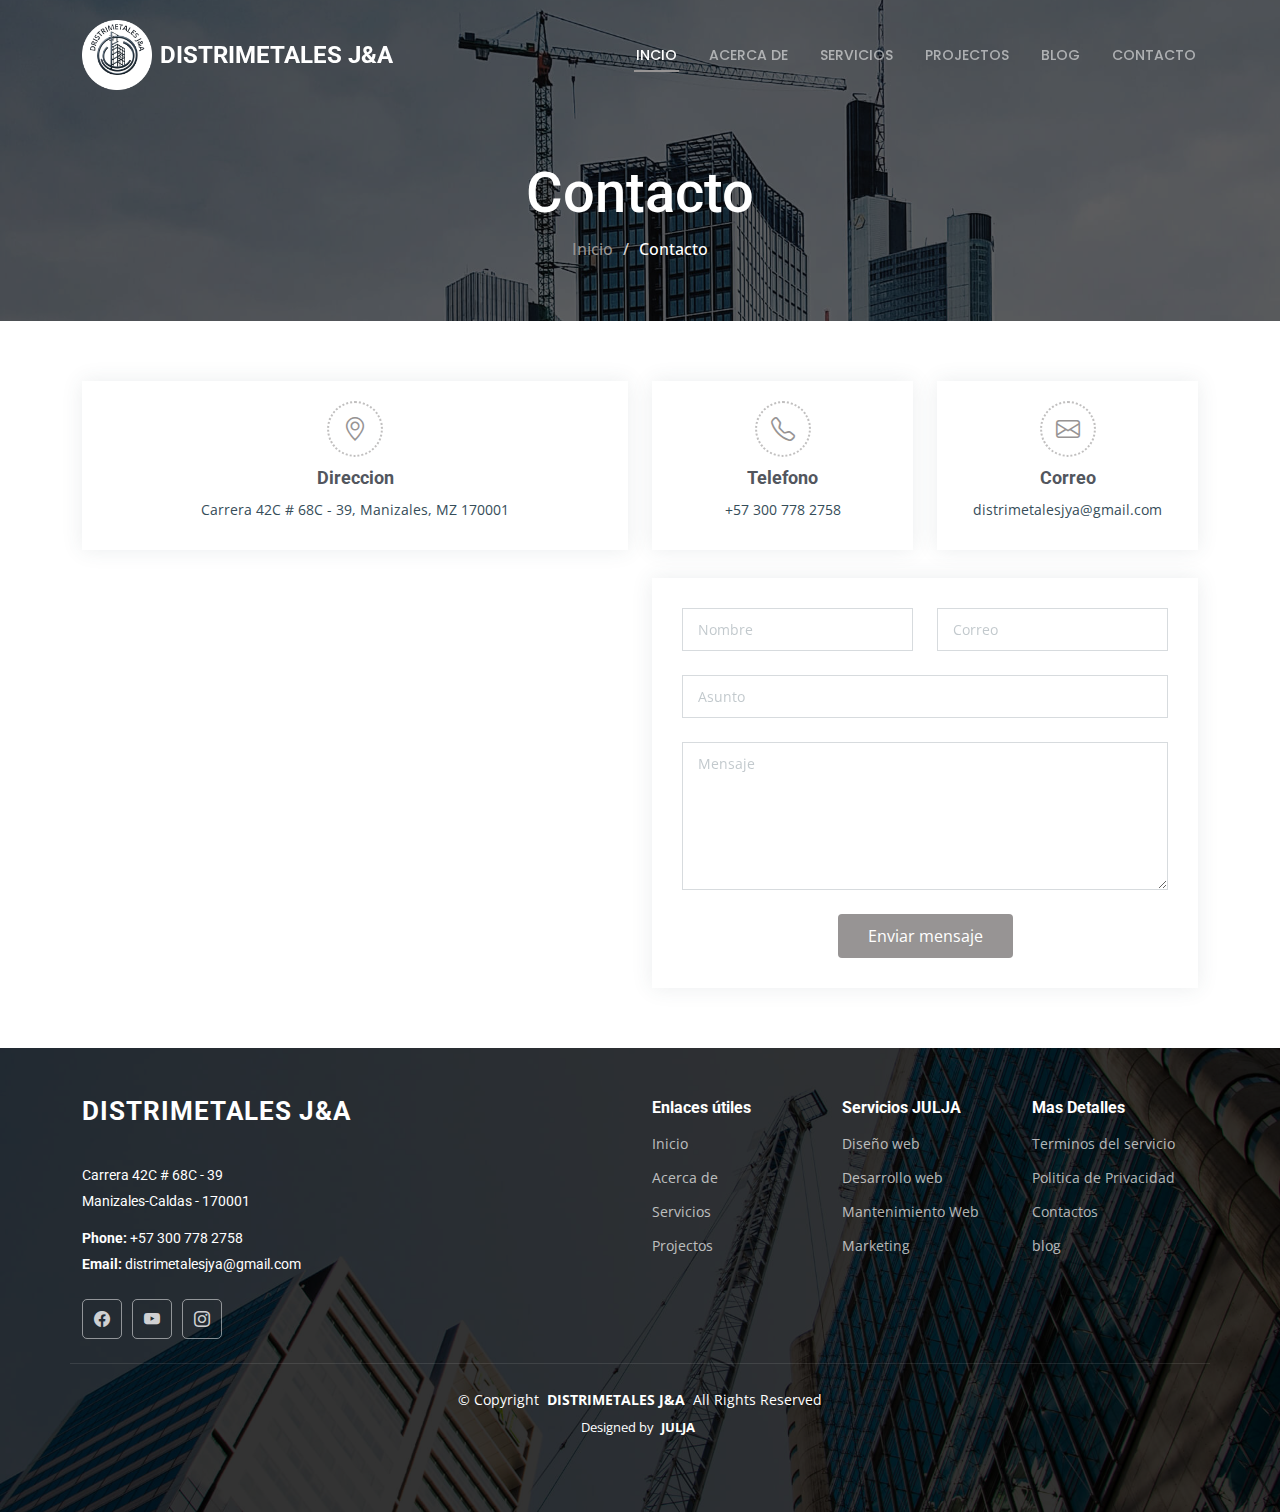
<file: contact.html>
<!DOCTYPE html>
<html lang="es">

<head>
  <meta charset="utf-8">
  <meta content="width=device-width, initial-scale=1.0" name="viewport">
  <title>Contacto - DISTRIMETALES J&A</title>
  <meta name="description" content="Somos Distrimetales en Manizales, su proveedor de confianza de insumos metálicos para construcción. Con una amplia gama de productos como perfilería, acero y aluminio, garantizamos calidad y servicio a domicilio para asegurar su satisfacción. Nos distinguimos por nuestra dedicación al cliente y la pasión por cada proyecto que emprendemos. ¡Bienvenidos a Distrimetales, donde su éxito es nuestra prioridad!">
  <meta name="keywords" content="Distrimetales Manizales Proveedor Insumos metálicos Construcción Perfilería Acero Aluminio Calidad Servicio a domicilio Satisfacción del cliente Dedicación Pasión Proyecto Éxito">
  <meta name="author" content="Julian Andres Florez Castañeda">

  <!-- Favicons -->
  <link rel="short icon" href="assets/img/logo.ico">
  <link href="assets/img/apple-touch-icon.png" rel="apple-touch-icon">

  <!-- Fonts -->
  <link href="https://fonts.googleapis.com" rel="preconnect">
  <link href="https://fonts.gstatic.com" rel="preconnect" crossorigin>
  <link href="https://fonts.googleapis.com/css2?family=Roboto:ital,wght@0,100;0,300;0,400;0,500;0,700;0,900;1,100;1,300;1,400;1,500;1,700;1,900&family=Open+Sans:ital,wght@0,300;0,400;0,500;0,600;0,700;0,800;1,300;1,400;1,500;1,600;1,700;1,800&family=Poppins:ital,wght@0,100;0,200;0,300;0,400;0,500;0,600;0,700;0,800;0,900;1,100;1,200;1,300;1,400;1,500;1,600;1,700;1,800;1,900&display=swap" rel="stylesheet">

  <!-- Vendor CSS Files -->
  <link href="assets/vendor/bootstrap/css/bootstrap.min.css" rel="stylesheet">
  <link href="assets/vendor/bootstrap-icons/bootstrap-icons.css" rel="stylesheet">
  <link href="assets/vendor/aos/aos.css" rel="stylesheet">
  <link href="assets/vendor/fontawesome-free/css/all.min.css" rel="stylesheet">
  <link href="assets/vendor/glightbox/css/glightbox.min.css" rel="stylesheet">
  <link href="assets/vendor/swiper/swiper-bundle.min.css" rel="stylesheet">

  <!-- Main CSS File -->
  <link href="assets/css/main.css" rel="stylesheet">
</head>

<body class="contact-page">

  <header id="header" class="header d-flex align-items-center fixed-top">
    <div class="container-fluid container-xl position-relative d-flex align-items-center justify-content-between">

      <a href="index.html" class="logo d-flex align-items-center">
        <!-- Uncomment the line below if you also wish to use an image logo -->
        <img src="assets/img/logo.png" alt="">
        <h1 class="sitename">DISTRIMETALES J&A</h1> 
      </a>

      <nav id="navmenu" class="navmenu">
        <ul>
          <li><a href="index.html" class="active">Incio</a></li>
          <li><a href="about.html">Acerca de</a></li>
          <li><a href="services.html">Servicios</a></li>
          <li><a href="projects.html">Projectos</a></li>
          <li><a href="blog.html">Blog</a></li>
          <li><a href="contact.html">Contacto</a></li>
        </ul>
        <i class="mobile-nav-toggle d-xl-none bi bi-list"></i>
      </nav>

    </div>
  </header>

  <main class="main">

    <!-- Page Title -->
    <div class="page-title" data-aos="fade" style="background-image: url(assets/img/page-title-bg.jpg);">
      <div class="container position-relative">
        <h1>Contacto</h1>
        <nav class="breadcrumbs">
          <ol>
            <li><a href="index.html">Inicio</a></li>
            <li class="current">Contacto</li>
          </ol>
        </nav>
      </div>
    </div><!-- End Page Title -->

    <!-- Contact Section -->
    <section id="contact" class="contact section">

      <div class="container" data-aos="fade-up" data-aos-delay="100">

        <div class="row gy-4">

          <div class="col-lg-6">
            <div class="info-item d-flex flex-column justify-content-center align-items-center" data-aos="fade-up" data-aos-delay="200">
              <i class="bi bi-geo-alt"></i>
              <h3>Direccion</h3>
              <p>Carrera 42C # 68C - 39, Manizales, MZ 170001</p>
            </div>
          </div><!-- End Info Item -->

          <div class="col-lg-3 col-md-6">
            <div class="info-item d-flex flex-column justify-content-center align-items-center" data-aos="fade-up" data-aos-delay="300">
              <i class="bi bi-telephone"></i>
              <h3>Telefono</h3>
              <p>+57 300 778 2758</p>
            </div>
          </div><!-- End Info Item -->

          <div class="col-lg-3 col-md-6">
            <div class="info-item d-flex flex-column justify-content-center align-items-center" data-aos="fade-up" data-aos-delay="400">
              <i class="bi bi-envelope"></i>
              <h3>Correo</h3>
              <p>distrimetalesjya@gmail.com</p>
            </div>
          </div><!-- End Info Item -->

        </div>

        <div class="row gy-4 mt-1">
          <div class="col-lg-6" data-aos="fade-up" data-aos-delay="300">
            <iframe src="https://www.google.com/maps/embed?pb=!1m18!1m12!1m3!1d3974.368933922888!2d-75.5023495!3d5.0437892!2m3!1f0!2f0!3f0!3m2!1i1024!2i768!4f13.1!3m3!1m2!1s0x8e47656a5912b639%3A0xd5a4b8ebc10236e6!2sCra.%2042c%20%2368c-39%2C%20Manizales%2C%20Caldas!5e0!3m2!1ses!2sco!4v1716170056631!5m2!1ses!2sco" frameborder="0" style="border:0; width: 100%; height: 400px;" allowfullscreen="" loading="lazy" referrerpolicy="no-referrer-when-downgrade"></iframe>
          </div><!-- End Google Maps -->

          <div class="col-lg-6">
            <form action="https://formspree.io/f/mjvneykg" method="post" class="php-email-form" data-aos="fade-up" data-aos-delay="400">
              <div class="row gy-4">

                <div class="col-md-6">
                  <input type="text" name="name" class="form-control" placeholder="Nombre" required="">
                </div>

                <div class="col-md-6 ">
                  <input type="email" class="form-control" name="email" placeholder="Correo" required="">
                </div>

                <div class="col-md-12">
                  <input type="text" class="form-control" name="subject" placeholder="Asunto" required="">
                </div>

                <div class="col-md-12">
                  <textarea class="form-control" name="message" rows="6" placeholder="Mensaje" required=""></textarea>
                </div>

                <div class="col-md-12 text-center">
                  <button type="submit">Enviar mensaje</button>
                </div>

              </div>
            </form>
          </div><!-- End Contact Form -->

        </div>

      </div>

    </section><!-- /Contact Section -->

  </main>

  <footer id="footer" class="footer">

    <div class="container footer-top">
      <div class="row gy-4">
        <div class="col-lg-6 col-md-6 footer-about">
          <a href="index.html" class="logo d-flex align-items-center">
            <span class="sitename">DISTRIMETALES J&A</span>
          </a>
          <div class="footer-contact pt-3">
            <p>Carrera 42C # 68C - 39</p>
            <p>Manizales-Caldas - 170001</p>
            <p class="mt-3"><strong>Phone:</strong> <span>+57 300 778 2758</span></p>
            <p><strong>Email:</strong> <span>distrimetalesjya@gmail.com</span></p>
          </div>
          <div class="social-links d-flex mt-4">
            <a href="https://acortar.link/3jgqC8" target="_blank"><i class="bi bi-facebook"></i></a>
            <a href="https://acortar.link/wcY7rO" target="_blank"><i class="bi bi-youtube"></i></a>
            <a href="https://acortar.link/LLzSbn" target="_blank"><i class="bi bi-instagram"></i></a>
          </div>
        </div>

        <div class="col-lg-2 col-md-3 footer-links">
          <h4>Enlaces útiles</h4>
          <ul>
            <li><a href="#">Inicio</a></li>
            <li><a href="about.html">Acerca de</a></li>
            <li><a href="services.html">Servicios</a></li>
            <li><a href="projects.html">Projectos</a></li>
          </ul>
        </div>

        <div class="col-lg-2 col-md-3 footer-links">
          <h4>Servicios JULJA</h4>
          <ul>
            <li><a href="https://www.julja.com.co/" target="_blank">Diseño web</a></li>
            <li><a href="https://www.julja.com.co/" target="_blank">Desarrollo web</a></li>
            <li><a href="https://www.julja.com.co/" target="_blank">Mantenimiento Web</a></li>
            <li><a href="https://www.julja.com.co/" target="_blank">Marketing</a></li>
          </ul>
        </div>

        <div class="col-lg-2 col-md-3 footer-links">
          <h4>Mas Detalles</h4>
          <ul>
            <li><a href="#">Terminos del servicio</a></li>
            <li><a href="#">Politica de Privacidad</a></li>
            <li><a href="contact.html">Contactos</a></li>
            <li><a href="blog.html">blog</a></li>
          </ul>
        </div>

      </div>
    </div>

    
    <div class="container copyright text-center mt-4">
      <p>© <span>Copyright</span> <strong class="px-1 sitename">DISTRIMETALES J&A</strong> <span>All Rights Reserved</span></p>
      <div class="credits">
        Designed by <strong class="px-1 sitename">JULJA</strong>
      </div>
    </div>


  </footer>

  <!-- Scroll Top -->
  <a href="#" id="scroll-top" class="scroll-top d-flex align-items-center justify-content-center"><i class="bi bi-arrow-up-short"></i></a>

  <!-- Preloader -->
  <div id="preloader"></div>

  <!-- Vendor JS Files -->
  <script src="assets/vendor/bootstrap/js/bootstrap.bundle.min.js"></script>
  <script src="assets/vendor/aos/aos.js"></script>
  <script src="assets/vendor/glightbox/js/glightbox.min.js"></script>
  <script src="assets/vendor/imagesloaded/imagesloaded.pkgd.min.js"></script>
  <script src="assets/vendor/isotope-layout/isotope.pkgd.min.js"></script>
  <script src="assets/vendor/swiper/swiper-bundle.min.js"></script>
  <script src="assets/vendor/purecounter/purecounter_vanilla.js"></script>

  <!-- Main JS File -->
  <script src="assets/js/main.js"></script>

</body>

</html>
</file>
<file: assets/css/main.css>
/**
* Template Name: UpConstruction
* Updated: May 10 2024 with Bootstrap v5.3.3
* Author: BootstrapMade.com
* License: https://bootstrapmade.com/license/
*/

/*--------------------------------------------------------------
# Font & Color Variables
# Help: https://bootstrapmade.com/color-system/
--------------------------------------------------------------*/
/* Fonts */
:root {
  --default-font: "Open Sans", system-ui, -apple-system, "Segoe UI", Roboto, "Helvetica Neue", Arial, "Noto Sans", "Liberation Sans", sans-serif, "Apple Color Emoji", "Segoe UI Emoji", "Segoe UI Symbol", "Noto Color Emoji";
  --heading-font: "Roboto", sans-serif;
  --nav-font: "Poppins", sans-serif;
}

/* Global Colors */
:root {
  /* Background Color - This color is applied to the background of the entire website as well as individual sections. */
  --background-color: #ffffff;

  /* Default Color - This is the default color used for the majority of the text content. */
  --default-color: #364d59;

  /* Heading Color - This color is used for titles, headings and secondary elements. */
  --heading-color: #52565e;

  /* Accent Color - This is the main accent color that represents your brand on the website. It's used for buttons, links, and other elements that need to stand out. */
  --accent-color: #979494;

  /* Contrast Color - This is a color used for text when the background color is one of the heading, accent, or default colors. Its purpose is to ensure proper contrast and readability when placed over these more dominant colors. */
  --contrast-color: #ffffff;
}

/* Nav Menu Colors */
:root {
  /* Nav Color - This is the default color of the main navmenu links. */
  --nav-color: rgba(255, 255, 255, 0.55);

  /* Nav Hover Color - This color is applied to main navmenu links when they are hovered over. */
  --nav-hover-color: #ffffff;

  /* Nav Dropdown Background Color - This color is used as the background for dropdown boxes that appear when hovering over primary navigation items. */
  --nav-dropdown-background-color: #ffffff;

  /* Nav Dropdown Color - This color is used for navigation links of the dropdown items in the navigation menu. */
  --nav-dropdown-color: #212529;

  /* Nav Dropdown Hover Color - Similar to --nav-hover-color, this color is applied to dropdown navigation links when they are hovered over. */
  --nav-dropdown-hover-color: #979494;
}

/* Smooth scroll */
:root {
  scroll-behavior: smooth;
}

/*--------------------------------------------------------------
# General
--------------------------------------------------------------*/
body {
  color: var(--default-color);
  background-color: var(--background-color);
  font-family: var(--default-font);
}

a {
  color: var(--accent-color);
  text-decoration: none;
  transition: 0.3s;
}

a:hover {
  color: color-mix(in srgb, var(--accent-color), transparent 25%);
  text-decoration: none;
}

h1,
h2,
h3,
h4,
h5,
h6 {
  color: var(--heading-color);
  font-family: var(--heading-font);
}

/*--------------------------------------------------------------
# Global Header
--------------------------------------------------------------*/
.header {
  --background-color: rgba(255, 255, 255, 0);
  --default-color: #ffffff;
  --heading-color: #ffffff;
  color: var(--default-color);
  background-color: var(--background-color);
  padding: 20px 0;
  transition: all 0.5s;
  z-index: 997;
}

.header .logo img {
  max-height: 70px;
  margin-right: 8px;
}

.header .logo h1 {
  font-size: 24px;
  margin: 0;
  font-weight: 700;
  color: var(--heading-color);
}

.header .logo span {
  font-size: 24px;
  padding-left: 1px;
  font-family: var(--heading-font);
  color: var(--color-primary);
}

.scrolled .header {
  box-shadow: 0px 0 18px rgba(0, 0, 0, 0.1);
}

/* Global Header on Scroll
------------------------------*/
.scrolled .header {
  --background-color: rgba(255, 255, 255, 0.95);
  --heading-color: #3c3c3c;
  --nav-color: #3c3c3c;
  --nav-hover-color: #3c3c3c;
}

/*--------------------------------------------------------------
# Navigation Menu
--------------------------------------------------------------*/
/* Desktop Navigation */
@media (min-width: 1200px) {
  .navmenu {
    padding: 0;
  }

  .navmenu ul {
    margin: 0;
    padding: 0;
    display: flex;
    list-style: none;
    align-items: center;
  }

  .navmenu li {
    position: relative;
  }

  .navmenu>ul>li {
    white-space: nowrap;
    padding: 15px 14px;
  }

  .navmenu>ul>li:last-child {
    padding-right: 0;
  }

  .navmenu a,
  .navmenu a:focus {
    color: var(--nav-color);
    font-size: 14px;
    padding: 0 2px;
    font-family: var(--nav-font);
    font-weight: 500;
    display: flex;
    align-items: center;
    justify-content: space-between;
    white-space: nowrap;
    transition: 0.3s;
    position: relative;
    text-transform: uppercase;
  }

  .navmenu a i,
  .navmenu a:focus i {
    font-size: 12px;
    line-height: 0;
    margin-left: 5px;
    transition: 0.3s;
  }

  .navmenu>ul>li>a:before {
    content: "";
    position: absolute;
    height: 2px;
    bottom: -6px;
    left: 0;
    background-color: var(--accent-color);
    visibility: hidden;
    width: 0px;
    transition: all 0.3s ease-in-out 0s;
  }

  .navmenu a:hover:before,
  .navmenu li:hover>a:before,
  .navmenu .active:before {
    visibility: visible;
    width: 100%;
  }

  .navmenu li:hover>a,
  .navmenu .active,
  .navmenu .active:focus {
    color: var(--nav-hover-color);
  }

  .navmenu .dropdown ul {
    margin: 0;
    padding: 10px 0;
    background: var(--nav-dropdown-background-color);
    display: block;
    position: absolute;
    visibility: hidden;
    left: 14px;
    top: 130%;
    opacity: 0;
    transition: 0.3s;
    border-radius: 4px;
    z-index: 99;
    box-shadow: 0px 0px 30px rgba(0, 0, 0, 0.1);
  }

  .navmenu .dropdown ul li {
    min-width: 200px;
  }

  .navmenu .dropdown ul a {
    padding: 10px 20px;
    font-size: 15px;
    text-transform: none;
    font-weight: 400;
    color: var(--nav-dropdown-color);
  }

  .navmenu .dropdown ul a i {
    font-size: 12px;
  }

  .navmenu .dropdown ul a:hover,
  .navmenu .dropdown ul .active:hover,
  .navmenu .dropdown ul li:hover>a {
    color: var(--nav-dropdown-hover-color);
  }

  .navmenu .dropdown:hover>ul {
    opacity: 1;
    top: 100%;
    visibility: visible;
  }

  .navmenu .dropdown .dropdown ul {
    top: 0;
    left: -90%;
    visibility: hidden;
  }

  .navmenu .dropdown .dropdown:hover>ul {
    opacity: 1;
    top: 0;
    left: -100%;
    visibility: visible;
  }
}

/* Mobile Navigation */
@media (max-width: 1199px) {
  .mobile-nav-toggle {
    color: var(--nav-color);
    font-size: 28px;
    line-height: 0;
    margin-right: 10px;
    cursor: pointer;
    transition: color 0.3s;
  }

  .navmenu {
    padding: 0;
    z-index: 9997;
  }

  .navmenu ul {
    display: none;
    position: absolute;
    inset: 60px 20px 20px 20px;
    padding: 10px 0;
    margin: 0;
    border-radius: 6px;
    background-color: var(--nav-dropdown-background-color);
    border: 1px solid color-mix(in srgb, var(--default-color), transparent 90%);
    box-shadow: none;
    overflow-y: auto;
    transition: 0.3s;
    z-index: 9998;
  }

  .navmenu a,
  .navmenu a:focus {
    color: var(--nav-dropdown-color);
    padding: 10px 20px;
    font-family: var(--nav-font);
    font-size: 17px;
    font-weight: 500;
    display: flex;
    align-items: center;
    justify-content: space-between;
    white-space: nowrap;
    transition: 0.3s;
  }

  .navmenu a i,
  .navmenu a:focus i {
    font-size: 12px;
    line-height: 0;
    margin-left: 5px;
    width: 30px;
    height: 30px;
    display: flex;
    align-items: center;
    justify-content: center;
    border-radius: 50%;
    transition: 0.3s;
    background-color: color-mix(in srgb, var(--accent-color), transparent 90%);
  }

  .navmenu a i:hover,
  .navmenu a:focus i:hover {
    background-color: var(--accent-color);
    color: var(--contrast-color);
  }

  .navmenu a:hover,
  .navmenu .active,
  .navmenu .active:focus {
    color: var(--nav-dropdown-hover-color);
  }

  .navmenu .active i,
  .navmenu .active:focus i {
    background-color: var(--accent-color);
    color: var(--contrast-color);
    transform: rotate(180deg);
  }

  .navmenu .dropdown ul {
    position: static;
    display: none;
    z-index: 99;
    padding: 10px 0;
    margin: 10px 20px;
    background-color: var(--nav-dropdown-background-color);
    transition: all 0.5s ease-in-out;
  }

  .navmenu .dropdown ul ul {
    background-color: rgba(33, 37, 41, 0.1);
  }

  .navmenu .dropdown>.dropdown-active {
    display: block;
    background-color: rgba(33, 37, 41, 0.03);
  }

  .mobile-nav-active {
    overflow: hidden;
  }

  .mobile-nav-active .mobile-nav-toggle {
    color: #fff;
    position: absolute;
    font-size: 32px;
    top: 15px;
    right: 15px;
    margin-right: 0;
    z-index: 9999;
  }

  .mobile-nav-active .navmenu {
    position: fixed;
    overflow: hidden;
    inset: 0;
    background: rgba(33, 37, 41, 0.8);
    transition: 0.3s;
  }

  .mobile-nav-active .navmenu>ul {
    display: block;
  }
}

/*--------------------------------------------------------------
# Global Footer
--------------------------------------------------------------*/
.footer {
  --background-color: #000000;
  --heading-color: var(--contrast-color);
  --default-color: var(--contrast-color);
  color: var(--default-color);
  background-color: var(--background-color);
  background: url("../img/footer-bg.jpg") top center no-repeat;
  background-size: cover;
  font-size: 14px;
  padding-bottom: 50px;
  position: relative;
}

.footer .container {
  position: relative;
}

.footer:before {
  content: "";
  background: color-mix(in srgb, var(--background-color), transparent 20%);
  position: absolute;
  inset: 0;
}

.footer .footer-top {
  padding-top: 50px;
}

.footer .footer-about .logo {
  line-height: 1;
  margin-bottom: 25px;
}

.footer .footer-about .logo img {
  max-height: 40px;
  margin-right: 6px;
}

.footer .footer-about .logo span {
  color: var(--heading-color);
  font-family: var(--heading-font);
  font-size: 26px;
  font-weight: 700;
  letter-spacing: 1px;
}

.footer .footer-about p {
  font-size: 14px;
  font-family: var(--heading-font);
}

.footer .social-links a {
  display: flex;
  align-items: center;
  justify-content: center;
  width: 40px;
  height: 40px;
  border-radius: 5px;
  border: 1px solid color-mix(in srgb, var(--default-color), transparent 50%);
  font-size: 16px;
  color: color-mix(in srgb, var(--default-color), transparent 20%);
  margin-right: 10px;
  transition: 0.3s;
}

.footer .social-links a:hover {
  color: var(--accent-color);
  border-color: var(--accent-color);
}

.footer h4 {
  font-size: 16px;
  font-weight: bold;
  position: relative;
  padding-bottom: 12px;
}

.footer .footer-links {
  margin-bottom: 30px;
}

.footer .footer-links ul {
  list-style: none;
  padding: 0;
  margin: 0;
}

.footer .footer-links ul i {
  padding-right: 2px;
  font-size: 12px;
  line-height: 0;
}

.footer .footer-links ul li {
  padding: 10px 0;
  display: flex;
  align-items: center;
}

.footer .footer-links ul li:first-child {
  padding-top: 0;
}

.footer .footer-links ul a {
  color: color-mix(in srgb, var(--default-color), transparent 30%);
  display: inline-block;
  line-height: 1;
}

.footer .footer-links ul a:hover {
  color: var(--accent-color);
}

.footer .footer-contact p {
  margin-bottom: 5px;
}

.footer .copyright {
  padding-top: 25px;
  padding-bottom: 25px;
  border-top: 1px solid color-mix(in srgb, var(--default-color), transparent 90%);
}

.footer .copyright p {
  margin-bottom: 0;
}

.footer .credits {
  margin-top: 8px;
  font-size: 13px;
}

/*--------------------------------------------------------------
# Preloader
--------------------------------------------------------------*/
#preloader {
  position: fixed;
  inset: 0;
  z-index: 999999;
  overflow: hidden;
  background: var(--background-color);
  transition: all 0.6s ease-out;
}

#preloader:before {
  content: "";
  position: fixed;
  top: calc(50% - 30px);
  left: calc(50% - 30px);
  border: 6px solid #ffffff;
  border-color: var(--accent-color) transparent var(--accent-color) transparent;
  border-radius: 50%;
  width: 60px;
  height: 60px;
  animation: animate-preloader 1.5s linear infinite;
}

@keyframes animate-preloader {
  0% {
    transform: rotate(0deg);
  }

  100% {
    transform: rotate(360deg);
  }
}

/*--------------------------------------------------------------
# Scroll Top Button
--------------------------------------------------------------*/
.scroll-top {
  position: fixed;
  visibility: hidden;
  opacity: 0;
  right: 15px;
  bottom: 15px;
  z-index: 99999;
  background-color: var(--accent-color);
  width: 40px;
  height: 40px;
  border-radius: 4px;
  transition: all 0.4s;
}

.scroll-top i {
  font-size: 24px;
  color: var(--default-color);
  line-height: 0;
}

.scroll-top:hover {
  background-color: color-mix(in srgb, var(--accent-color), transparent 20%);
  color: var(--contrast-color);
}

.scroll-top.active {
  visibility: visible;
  opacity: 1;
}

/*--------------------------------------------------------------
# Disable aos animation delay on mobile devices
--------------------------------------------------------------*/
@media screen and (max-width: 768px) {
  [data-aos-delay] {
    transition-delay: 0 !important;
  }
}

/*--------------------------------------------------------------
# Global Page Titles & Breadcrumbs
--------------------------------------------------------------*/
.page-title {
  --background-color: #000000;
  --heading-color: var(--contrast-color);
  --default-color: var(--contrast-color);
  color: var(--default-color);
  background-color: var(--background-color);
  background-size: cover;
  background-position: center;
  background-repeat: no-repeat;
  padding: 160px 0 60px 0;
  text-align: center;
  position: relative;
}

.page-title:before {
  content: "";
  background-color: color-mix(in srgb, var(--background-color), transparent 40%);
  position: absolute;
  inset: 0;
}

.page-title h1 {
  font-size: 56px;
  font-weight: 500;
  margin-bottom: 10px;
}

.page-title .breadcrumbs ol {
  display: flex;
  flex-wrap: wrap;
  list-style: none;
  justify-content: center;
  padding: 0;
  margin: 0;
  font-size: 16px;
  font-weight: 500;
}

.page-title .breadcrumbs ol li+li {
  padding-left: 10px;
}

.page-title .breadcrumbs ol li+li::before {
  content: "/";
  display: inline-block;
  padding-right: 10px;
  color: color-mix(in srgb, var(--default-color), transparent 20%);
}

/*--------------------------------------------------------------
# Global Sections
--------------------------------------------------------------*/
section,
.section {
  color: var(--default-color);
  background-color: var(--background-color);
  padding: 60px 0;
  scroll-margin-top: 92px;
  overflow: clip;
}

@media (max-width: 1199px) {

  section,
  .section {
    scroll-margin-top: 76px;
  }
}

/*--------------------------------------------------------------
# Global Section Titles
--------------------------------------------------------------*/
.section-title {
  text-align: center;
  padding-bottom: 60px;
  position: relative;
}

.section-title h2 {
  font-size: 32px;
  font-weight: 700;
  position: relative;
}

.section-title h2:before,
.section-title h2:after {
  content: "";
  width: 50px;
  height: 2px;
  background: var(--accent-color);
  display: inline-block;
}

.section-title h2:before {
  margin: 0 15px 10px 0;
}

.section-title h2:after {
  margin: 0 0 10px 15px;
}

.section-title p {
  margin-bottom: 0;
}

/*--------------------------------------------------------------
# Hero Section
--------------------------------------------------------------*/
.hero {
  --default-color: #ffffff;
  --background-color: #000000;
  --heading-color: #ffffff;
  width: 100%;
  min-height: 100vh;
  position: relative;
  padding: 0;
  display: flex;
  align-items: center;
  justify-content: center;
  overflow: hidden;
}

.hero .info {
  position: relative;
  inset: 0;
  z-index: 3;
  padding: 140px 0 60px 0;
}

@media (max-width: 768px),
(max-height: 480px) {
  .hero .info {
    padding: 100px 50px 60px 50px;
  }
}

.hero .info h2 {
  margin-bottom: 30px;
  padding-bottom: 30px;
  font-size: 56px;
  font-weight: 700;
  position: relative;
}

.hero .info h2:after {
  content: "";
  position: absolute;
  display: block;
  width: 80px;
  height: 4px;
  background: var(--accent-color);
  left: 0;
  right: 0;
  bottom: 0;
  margin: auto;
}

@media (max-width: 768px) {
  .hero .info h2 {
    font-size: 36px;
  }
}

.hero .info p {
  color: color-mix(in srgb, var(--default-color), transparent 20%);
  font-size: 18px;
}

.hero .info .btn-get-started {
  color: var(--contrast-color);
  font-family: var(--heading-font);
  font-weight: 500;
  font-size: 16px;
  letter-spacing: 1px;
  display: inline-block;
  padding: 12px 40px;
  border-radius: 50px;
  transition: 0.5s;
  margin: 10px;
  border: 2px solid var(--accent-color);
}

.hero .info .btn-get-started:hover {
  background: var(--accent-color);
}

.hero .carousel {
  inset: 0;
  position: absolute;
  overflow: hidden;
}

.hero .carousel-item {
  position: absolute;
  inset: 0;
  background-size: cover;
  background-position: center;
  background-repeat: no-repeat;
  overflow: hidden;
  transition-duration: 0.4s;
}

.hero .carousel-item img {
  position: absolute;
  inset: 0;
  display: block;
  width: 100%;
  height: 100%;
  object-fit: cover;
  z-index: 1;
}

.hero .carousel-item::before {
  content: "";
  background-color: color-mix(in srgb, var(--background-color), transparent 30%);
  position: absolute;
  inset: 0;
  z-index: 2;
}

.hero .carousel-control-prev {
  justify-content: start;
}

@media (min-width: 640px) {
  .hero .carousel-control-prev {
    padding-left: 15px;
  }
}

.hero .carousel-control-next {
  justify-content: end;
}

@media (min-width: 640px) {
  .hero .carousel-control-next {
    padding-right: 15px;
  }
}

.hero .carousel-control-next-icon,
.hero .carousel-control-prev-icon {
  background: none;
  font-size: 26px;
  line-height: 0;
  background: color-mix(in srgb, var(--default-color), transparent 80%);
  color: color-mix(in srgb, var(--default-color), transparent 40%);
  border-radius: 50px;
  width: 54px;
  height: 54px;
  display: flex;
  align-items: center;
  justify-content: center;
}

.hero .carousel-control-prev,
.hero .carousel-control-next {
  z-index: 3;
  transition: 0.3s;
}

.hero .carousel-control-prev:focus,
.hero .carousel-control-next:focus {
  opacity: 0.5;
}

.hero .carousel-control-prev:hover,
.hero .carousel-control-next:hover {
  opacity: 0.9;
}

/*--------------------------------------------------------------
# Get Started Section
--------------------------------------------------------------*/
.get-started .content {
  padding: 30px 0;
}

.get-started .content h3 {
  font-size: 36px;
  font-weight: 600;
  margin-bottom: 25px;
  padding-bottom: 25px;
  position: relative;
}

.get-started .content h3:after {
  content: "";
  position: absolute;
  display: block;
  width: 60px;
  height: 4px;
  background: var(--accent-color);
  left: 0;
  bottom: 0;
}

.get-started .content p {
  font-size: 14px;
}

.get-started .php-email-form {
  background: color-mix(in srgb, var(--default-color), transparent 97%);
  padding: 30px;
  height: 100%;
}

@media (max-width: 575px) {
  .get-started .php-email-form {
    padding: 20px;
  }
}

.get-started .php-email-form h3 {
  font-size: 14px;
  font-weight: 700;
  text-transform: uppercase;
  letter-spacing: 1px;
}

.get-started .php-email-form p {
  font-size: 14px;
  margin-bottom: 20px;
}

.get-started .php-email-form .error-message {
  display: none;
  background: #df1529;
  color: #ffffff;
  text-align: left;
  padding: 15px;
  margin-bottom: 24px;
  font-weight: 600;
}

.get-started .php-email-form .sent-message {
  display: none;
  color: #ffffff;
  background: #059652;
  text-align: center;
  padding: 15px;
  margin-bottom: 24px;
  font-weight: 600;
}

.get-started .php-email-form .loading {
  display: none;
  background: var(--background-color);
  text-align: center;
  padding: 15px;
  margin-bottom: 24px;
}

.get-started .php-email-form .loading:before {
  content: "";
  display: inline-block;
  border-radius: 50%;
  width: 24px;
  height: 24px;
  margin: 0 10px -6px 0;
  border: 3px solid var(--accent-color);
  border-top-color: var(--background-color);
  animation: animate-loading 1s linear infinite;
}

.get-started .php-email-form input[type=text],
.get-started .php-email-form input[type=email],
.get-started .php-email-form textarea {
  font-size: 14px;
  padding: 10px 15px;
  box-shadow: none;
  border-radius: 0;
  color: var(--default-color);
  background-color: color-mix(in srgb, var(--background-color), transparent 20%);
  border-color: color-mix(in srgb, var(--default-color), transparent 80%);
}

.get-started .php-email-form input[type=text]:focus,
.get-started .php-email-form input[type=email]:focus,
.get-started .php-email-form textarea:focus {
  border-color: var(--accent-color);
}

.get-started .php-email-form input[type=text]::placeholder,
.get-started .php-email-form input[type=email]::placeholder,
.get-started .php-email-form textarea::placeholder {
  color: color-mix(in srgb, var(--default-color), transparent 70%);
}

.get-started .php-email-form button[type=submit] {
  color: var(--contrast-color);
  background: var(--accent-color);
  border: 0;
  padding: 10px 30px;
  transition: 0.4s;
  border-radius: 4px;
}

.get-started .php-email-form button[type=submit]:hover {
  background: color-mix(in srgb, var(--accent-color), transparent 20%);
}

@keyframes animate-loading {
  0% {
    transform: rotate(0deg);
  }

  100% {
    transform: rotate(360deg);
  }
}

/*--------------------------------------------------------------
# Constructions Section
--------------------------------------------------------------*/
.constructions .card-item {
  border: 1px solid color-mix(in srgb, var(--default-color), transparent 85%);
  position: relative;
  border-radius: 0;
}

.constructions .card-item .card-bg {
  min-height: 300px;
  position: relative;
}

.constructions .card-item .card-bg img {
  position: absolute;
  inset: 0;
  display: block;
  width: 100%;
  height: 100%;
  object-fit: cover;
  object-position: center;
  z-index: 1;
}

.constructions .card-item .card-body {
  padding: 30px;
}

.constructions .card-item h4 {
  font-weight: 700;
  font-size: 20px;
  margin-bottom: 15px;
}

.constructions .card-item p {
  color: color-mix(in srgb, var(--default-color), transparent 40%);
  margin: 0;
}

/*--------------------------------------------------------------
# Services Section
--------------------------------------------------------------*/
.services {
  background-color: color-mix(in srgb, var(--default-color), transparent 95%);
}

.services .service-item {
  padding: 40px;
  box-shadow: 0px 0 30px color-mix(in srgb, var(--default-color), transparent 90%);
  background-color: var(--contrast-color);
  height: 100%;
}

.services .service-item .icon {
  width: 48px;
  height: 48px;
  position: relative;
  margin-bottom: 50px;
}

.services .service-item .icon i {
  color: var(--heading-color);
  font-size: 56px;
  transition: ease-in-out 0.3s;
  z-index: 2;
  position: relative;
}

.services .service-item .icon:before {
  position: absolute;
  content: "";
  height: 100%;
  width: 100%;
  background: color-mix(in srgb, var(--heading-color), transparent 95%);
  border-radius: 50px;
  z-index: 1;
  top: 10px;
  right: -20px;
  transition: 0.3s;
}

.services .service-item h3 {
  color: color-mix(in srgb, var(--heading-color), transparent 20%);
  font-weight: 700;
  margin: 0 0 20px 0;
  padding-bottom: 8px;
  font-size: 22px;
  position: relative;
  display: inline-block;
  border-bottom: 4px solid color-mix(in srgb, var(--heading-color), transparent 90%);
  transition: 0.3s;
}

.services .service-item p {
  line-height: 24px;
  font-size: 14px;
  margin-bottom: 0;
}

.services .service-item .readmore {
  margin-top: 15px;
  display: inline-block;
  color: color-mix(in srgb, var(--default-color), transparent 30%);
}

.services .service-item:hover .icon i {
  color: var(--heading-color);
}

.services .service-item:hover .icon:before {
  background: var(--accent-color);
}

.services .service-item:hover h3 {
  border-color: var(--accent-color);
  color: var(--heading-color);
}

.services .service-item:hover .readmore {
  color: var(--accent-color);
}

/*--------------------------------------------------------------
# Alt Services Section
--------------------------------------------------------------*/
.alt-services .features-image {
  position: relative;
  min-height: 400px;
}

.alt-services .features-image img {
  position: absolute;
  inset: 0;
  display: block;
  width: 100%;
  height: 100%;
  object-fit: cover;
  z-index: 1;
}

.alt-services h3 {
  font-size: 28px;
  font-weight: 700;
  margin-bottom: 20px;
  padding-bottom: 20px;
  position: relative;
}

.alt-services h3:after {
  content: "";
  background: var(--accent-color);
  position: absolute;
  display: block;
  width: 50px;
  height: 3px;
  left: 0;
  bottom: 0;
}

.alt-services .icon-box {
  margin-top: 50px;
}

.alt-services .icon-box i {
  color: var(--accent-color);
  background-color: var(--contrast-color);
  display: flex;
  align-items: center;
  justify-content: center;
  margin-right: 25px;
  font-size: 28px;
  width: 56px;
  height: 56px;
  border-radius: 4px;
  line-height: 0;
  box-shadow: 0px 2px 30px color-mix(in srgb, var(--default-color), transparent 90%);
  transition: 0.3s;
}

.alt-services .icon-box:hover i {
  background-color: var(--accent-color);
  color: var(--contrast-color);
}

.alt-services .icon-box h4 {
  font-weight: 700;
  margin-bottom: 10px;
  font-size: 18px;
}

.alt-services .icon-box h4 a {
  color: var(--heading-color);
  transition: 0.3s;
}

.alt-services .icon-box h4 a:hover {
  color: var(--accent-color);
}

.alt-services .icon-box p {
  line-height: 24px;
  font-size: 14px;
  margin-bottom: 0;
}

/*--------------------------------------------------------------
# Features Section
--------------------------------------------------------------*/
.features .nav-tabs {
  border: 0;
}

.features .nav-link {
  color: var(--heading-color);
  padding: 15px 0;
  transition: 0.3s;
  border-radius: 0;
  display: flex;
  align-items: center;
  justify-content: center;
  cursor: pointer;
  height: 100%;
  border: 0;
  border-bottom: 4px solid color-mix(in srgb, var(--default-color), transparent 90%);
}

.features .nav-link i {
  padding-right: 15px;
  font-size: 48px;
}

.features .nav-link h4 {
  font-size: 18px;
  font-weight: 600;
  margin: 0;
}

@media (max-width: 575px) {
  .features .nav-link h4 {
    font-size: 16px;
  }
}

.features .nav-link:hover {
  color: var(--accent-color);
  border-color: color-mix(in srgb, var(--default-color), transparent 80%);
}

.features .nav-link.active {
  background-color: var(--background-color);
  color: var(--accent-color);
  border-color: var(--accent-color);
}

.features .tab-content {
  margin-top: 30px;
}

.features .tab-pane h3 {
  color: var(--heading-color);
  font-weight: 700;
  font-size: 32px;
  position: relative;
  margin-bottom: 20px;
  padding-bottom: 20px;
}

.features .tab-pane h3:after {
  content: "";
  position: absolute;
  display: block;
  width: 60px;
  height: 3px;
  background: var(--accent-color);
  left: 0;
  bottom: 0;
}

.features .tab-pane ul {
  list-style: none;
  padding: 0;
}

.features .tab-pane ul li {
  padding-top: 10px;
}

.features .tab-pane ul i {
  font-size: 20px;
  padding-right: 4px;
  color: var(--accent-color);
}

.features .tab-pane p:last-child {
  margin-bottom: 0;
}

/*--------------------------------------------------------------
# Projects Section
--------------------------------------------------------------*/
.projects .portfolio-filters {
  padding: 0;
  margin: 0 auto 20px auto;
  list-style: none;
  text-align: center;
}

.projects .portfolio-filters li {
  cursor: pointer;
  display: inline-block;
  padding: 0;
  font-size: 18px;
  font-weight: 500;
  margin: 0 10px;
  line-height: 1;
  margin-bottom: 5px;
  transition: all 0.3s ease-in-out;
}

.projects .portfolio-filters li:hover,
.projects .portfolio-filters li.filter-active {
  color: var(--accent-color);
}

.projects .portfolio-filters li:first-child {
  margin-left: 0;
}

.projects .portfolio-filters li:last-child {
  margin-right: 0;
}

@media (max-width: 575px) {
  .projects .portfolio-filters li {
    font-size: 14px;
    margin: 0 5px;
  }
}

.projects .portfolio-content {
  position: relative;
  overflow: hidden;
}

.projects .portfolio-content img {
  transition: 0.3s;
}

.projects .portfolio-content .portfolio-info {
  opacity: 0;
  position: absolute;
  inset: 0;
  z-index: 3;
  transition: all ease-in-out 0.3s;
  background: rgba(0, 0, 0, 0.6);
  padding: 15px;
}

.projects .portfolio-content .portfolio-info h4 {
  font-size: 14px;
  padding: 5px 10px;
  font-weight: 400;
  color: #ffffff;
  display: inline-block;
  background-color: var(--accent-color);
}

.projects .portfolio-content .portfolio-info p {
  position: absolute;
  bottom: 10px;
  text-align: center;
  display: inline-block;
  left: 0;
  right: 0;
  font-size: 16px;
  font-weight: 600;
  color: rgba(255, 255, 255, 0.8);
}

.projects .portfolio-content .portfolio-info .preview-link,
.projects .portfolio-content .portfolio-info .details-link {
  position: absolute;
  left: calc(50% - 10px);
  font-size: 26px;
  top: calc(50% - 14px);
  color: #fff;
  transition: 0.3s;
  line-height: 1.2;
}

.projects .portfolio-content .portfolio-info .preview-link:hover,
.projects .portfolio-content .portfolio-info .details-link:hover {
  color: var(--accent-color);
}

.projects .portfolio-content .portfolio-info .details-link {
  left: 50%;
  font-size: 34px;
  line-height: 0;
}

.projects .portfolio-content:hover .portfolio-info {
  opacity: 1;
}

.projects .portfolio-content:hover img {
  transform: scale(1.1);
}

/*--------------------------------------------------------------
# Testimonials Section
--------------------------------------------------------------*/
.testimonials .testimonial-wrap {
  padding-left: 50px;
}

.testimonials .testimonials-carousel,
.testimonials .testimonials-slider {
  overflow: hidden;
}

.testimonials .testimonial-item {
  box-shadow: 0px 2px 15px color-mix(in srgb, var(--default-color), transparent 90%);
  box-sizing: content-box;
  padding: 30px 30px 30px 60px;
  margin: 30px 15px;
  min-height: 200px;
  position: relative;
}

.testimonials .testimonial-item .testimonial-img {
  width: 90px;
  border-radius: 10px;
  border: 6px solid var(--background-color);
  position: absolute;
  left: -45px;
}

.testimonials .testimonial-item h3 {
  font-size: 18px;
  font-weight: bold;
  margin: 10px 0 5px 0;
}

.testimonials .testimonial-item h4 {
  color: color-mix(in srgb, var(--default-color), transparent 50%);
  font-size: 14px;
  margin: 0;
}

.testimonials .testimonial-item .stars {
  margin: 10px 0;
}

.testimonials .testimonial-item .stars i {
  color: #ffc107;
  margin: 0 1px;
}

.testimonials .testimonial-item .quote-icon-left,
.testimonials .testimonial-item .quote-icon-right {
  color: color-mix(in srgb, var(--accent-color), transparent 60%);
  font-size: 26px;
  line-height: 0;
}

.testimonials .testimonial-item .quote-icon-left {
  display: inline-block;
  left: -5px;
  position: relative;
}

.testimonials .testimonial-item .quote-icon-right {
  display: inline-block;
  right: -5px;
  position: relative;
  top: 10px;
  transform: scale(-1, -1);
}

.testimonials .testimonial-item p {
  font-style: italic;
  margin: 15px auto 15px auto;
}

.testimonials .swiper-wrapper {
  height: auto;
}

.testimonials .swiper-pagination {
  margin-top: 20px;
  position: relative;
}

.testimonials .swiper-pagination .swiper-pagination-bullet {
  width: 12px;
  height: 12px;
  background-color: var(--background-color);
  opacity: 1;
  border: 1px solid var(--accent-color);
}

.testimonials .swiper-pagination .swiper-pagination-bullet-active {
  background-color: var(--accent-color);
}

@media (max-width: 767px) {
  .testimonials .testimonial-wrap {
    padding-left: 0;
  }

  .testimonials .testimonials-carousel,
  .testimonials .testimonials-slider {
    overflow: hidden;
  }

  .testimonials .testimonial-item {
    padding: 30px;
    margin: 15px;
  }

  .testimonials .testimonial-item .testimonial-img {
    position: static;
    left: auto;
  }
}

/*--------------------------------------------------------------
# Recent Blog Posts Section
--------------------------------------------------------------*/
.recent-blog-posts .post-item {
  box-shadow: 0px 2px 20px color-mix(in srgb, var(--default-color), transparent 92%);
  transition: 0.3s;
}

.recent-blog-posts .post-item .post-img img {
  transition: 0.5s;
}

.recent-blog-posts .post-item .post-date {
  position: absolute;
  right: 0;
  bottom: 0;
  background-color: var(--accent-color);
  color: var(--contrast-color);
  text-transform: uppercase;
  font-size: 13px;
  padding: 6px 12px;
  font-weight: 500;
}

.recent-blog-posts .post-item .post-content {
  padding: 30px;
}

.recent-blog-posts .post-item .post-title {
  color: var(--heading-color);
  font-size: 20px;
  font-weight: 700;
  transition: 0.3s;
  margin-bottom: 15px;
}

.recent-blog-posts .post-item .meta i {
  font-size: 16px;
  color: var(--accent-color);
}

.recent-blog-posts .post-item .meta span {
  font-size: 15px;
  color: color-mix(in srgb, var(--default-color), transparent 50%);
}

.recent-blog-posts .post-item hr {
  color: color-mix(in srgb, var(--default-color), transparent 80%);
  margin: 20px 0;
}

.recent-blog-posts .post-item .readmore {
  display: flex;
  align-items: center;
  font-weight: 600;
  line-height: 1;
  transition: 0.3s;
  color: color-mix(in srgb, var(--default-color), transparent 40%);
}

.recent-blog-posts .post-item .readmore i {
  line-height: 0;
  margin-left: 6px;
  font-size: 16px;
}

.recent-blog-posts .post-item:hover .post-title,
.recent-blog-posts .post-item:hover .readmore {
  color: var(--accent-color);
}

.recent-blog-posts .post-item:hover .post-img img {
  transform: scale(1.1);
}

/*--------------------------------------------------------------
# About Section
--------------------------------------------------------------*/
.about .inner-title {
  font-size: 2.75rem;
  font-weight: 700;
  margin: 30px 0;
}

@media (min-width: 991px) {
  .about .inner-title {
    max-width: 65%;
    margin: 0 0 80px 0;
  }
}

.about .our-story {
  padding: 40px;
  background-color: color-mix(in srgb, var(--default-color), transparent 96%);
}

@media (min-width: 991px) {
  .about .our-story {
    padding-right: 35%;
  }
}

.about .our-story h4 {
  text-transform: uppercase;
  font-size: 1.1rem;
  color: color-mix(in srgb, var(--default-color), transparent 50%);
}

.about .our-story h3 {
  font-size: 2.25rem;
  font-weight: 700;
  color: color-mix(in srgb, var(--default-color), transparent 20%);
}

.about .our-story p:last-child {
  margin-bottom: 0;
}

.about ul {
  list-style: none;
  padding: 0;
  font-size: 15px;
}

.about ul li {
  padding: 5px 0;
  display: flex;
  align-items: center;
}

.about ul i {
  font-size: 1.25rem;
  margin-right: 0.5rem;
  line-height: 1.2;
  color: var(--accent-color);
}

.about .watch-video i {
  font-size: 2rem;
  transition: 0.3s;
  color: var(--accent-color);
}

.about .watch-video a {
  font-weight: 600;
  color: color-mix(in srgb, var(--default-color), transparent 20%);
  margin-left: 8px;
  transition: 0.3s;
}

.about .watch-video:hover a {
  color: var(--accent-color);
}

.about .about-img {
  min-height: 400px;
  position: relative;
}

@media (min-width: 992px) {
  .about .about-img {
    position: absolute;
    top: 0;
    right: 0;
    min-height: 600px;
  }
}

.about .about-img img {
  position: absolute;
  inset: 0;
  display: block;
  width: 100%;
  height: 100%;
  object-fit: cover;
  object-position: center;
  z-index: 1;
}

/*--------------------------------------------------------------
# Stats Counter Section
--------------------------------------------------------------*/
.stats-counter .stats-item {
  box-shadow: 0px 0 30px color-mix(in srgb, var(--default-color), transparent 92%);
  padding: 30px;
}

.stats-counter .stats-item i {
  color: var(--accent-color);
  font-size: 42px;
  line-height: 0;
  margin-right: 20px;
}

.stats-counter .stats-item span {
  color: var(--heading-color);
  font-size: 36px;
  display: block;
  font-weight: 600;
}

.stats-counter .stats-item p {
  padding: 0;
  margin: 0;
  font-family: var(--heading-font);
  font-size: 16px;
}

/*--------------------------------------------------------------
# Alt Services 2 Section
--------------------------------------------------------------*/
.alt-services-2 .features-image {
  position: relative;
  min-height: 400px;
}

.alt-services-2 .features-image img {
  position: absolute;
  inset: 0;
  display: block;
  width: 100%;
  height: 100%;
  object-fit: cover;
  z-index: 1;
}

.alt-services-2 h3 {
  font-size: 28px;
  font-weight: 700;
  margin-bottom: 20px;
}

.alt-services-2 .icon-box {
  margin-top: 30px;
}

.alt-services-2 .icon-box i {
  color: var(--accent-color);
  margin-right: 15px;
  font-size: 24px;
  line-height: 1.2;
}

.alt-services-2 .icon-box h4 {
  font-weight: 600;
  margin-bottom: 10px;
  font-size: 18px;
}

.alt-services-2 .icon-box p {
  line-height: 24px;
  font-size: 14px;
  margin-bottom: 0;
}

/*--------------------------------------------------------------
# Team Section
--------------------------------------------------------------*/
.team .member {
  position: relative;
}

.team .member .member-img {
  margin: 0 80px;
  border-radius: 50%;
  overflow: hidden;
  position: relative;
}

@media (max-width: 1024px) {
  .team .member .member-img {
    margin: 0 60px;
  }
}

.team .member .member-img img {
  position: relative;
  z-index: 1;
}

.team .member .member-img .social {
  position: absolute;
  inset: 0;
  background-color: rgba(0, 0, 0, 0.6);
  display: flex;
  justify-content: center;
  align-items: center;
  z-index: 2;
  padding-bottom: 20px;
  transition: 0.3s;
  visibility: hidden;
  opacity: 0;
}

.team .member .member-img .social a {
  transition: 0.3s;
  color: var(--contrast-color);
  font-size: 20px;
  margin: 0 8px;
}

.team .member .member-img .social a:hover {
  color: var(--accent-color);
}

.team .member .member-info {
  margin-top: 30px;
}

.team .member .member-info h4 {
  font-weight: 700;
  margin-bottom: 6px;
  font-size: 18px;
}

.team .member .member-info span {
  font-style: italic;
  display: block;
  font-size: 15px;
  color: color-mix(in srgb, var(--default-color), transparent 40%);
  margin-bottom: 10px;
}

.team .member .member-info p {
  margin-bottom: 0;
  font-size: 14px;
}

.team .member:hover .member-img .social {
  padding-bottom: 0;
  visibility: visible;
  opacity: 1;
}

/*--------------------------------------------------------------
# Features Cards Section
--------------------------------------------------------------*/
.features-cards h3 {
  font-size: 20px;
  font-weight: 700;
}

.features-cards p {
  font-size: 15px;
  color: color-mix(in srgb, var(--default-color), transparent 20%);
}

.features-cards ul li {
  display: flex;
  align-items: center;
  font-size: 14px;
  padding-top: 10px;
  color: color-mix(in srgb, var(--default-color), transparent 30%);
}

.features-cards ul li i {
  font-size: 16px;
  color: var(--accent-color);
  margin-right: 6px;
}

/*--------------------------------------------------------------
# Service Details Section
--------------------------------------------------------------*/
.service-details .services-list {
  padding: 10px 30px;
  border: 1px solid color-mix(in srgb, var(--default-color), transparent 90%);
  margin-bottom: 20px;
}

.service-details .services-list a {
  display: block;
  line-height: 1;
  padding: 8px 0 8px 15px;
  border-left: 3px solid color-mix(in srgb, var(--default-color), transparent 70%);
  margin: 20px 0;
  color: color-mix(in srgb, var(--default-color), transparent 20%);
  transition: 0.3s;
}

.service-details .services-list a.active {
  color: var(--heading-color);
  font-weight: 700;
  border-color: var(--accent-color);
}

.service-details .services-list a:hover {
  border-color: var(--accent-color);
}

.service-details .services-img {
  margin-bottom: 20px;
}

.service-details h3 {
  font-size: 26px;
  font-weight: 700;
}

.service-details h4 {
  font-size: 20px;
  font-weight: 700;
}

.service-details p {
  font-size: 15px;
}

.service-details ul {
  list-style: none;
  padding: 0;
  font-size: 15px;
}

.service-details ul li {
  padding: 5px 0;
  display: flex;
  align-items: center;
}

.service-details ul i {
  font-size: 20px;
  margin-right: 8px;
  color: var(--accent-color);
}

/*--------------------------------------------------------------
# Project Details Section
--------------------------------------------------------------*/
.project-details .portfolio-details-slider img {
  width: 100%;
}

.project-details .swiper-wrapper {
  height: auto;
}

.project-details .swiper-button-prev,
.project-details .swiper-button-next {
  width: 48px;
  height: 48px;
}

.project-details .swiper-button-prev:after,
.project-details .swiper-button-next:after {
  color: rgba(255, 255, 255, 0.8);
  background-color: rgba(0, 0, 0, 0.15);
  font-size: 24px;
  border-radius: 50%;
  width: 48px;
  height: 48px;
  display: flex;
  align-items: center;
  justify-content: center;
  transition: 0.3s;
}

.project-details .swiper-button-prev:hover:after,
.project-details .swiper-button-next:hover:after {
  background-color: rgba(0, 0, 0, 0.3);
}

@media (max-width: 575px) {

  .project-details .swiper-button-prev,
  .project-details .swiper-button-next {
    display: none;
  }
}

.project-details .swiper-pagination {
  margin-top: 20px;
  position: relative;
}

.project-details .swiper-pagination .swiper-pagination-bullet {
  width: 10px;
  height: 10px;
  background-color: color-mix(in srgb, var(--default-color), transparent 85%);
  opacity: 1;
}

.project-details .swiper-pagination .swiper-pagination-bullet-active {
  background-color: var(--accent-color);
}

.project-details .portfolio-info h3 {
  font-size: 22px;
  font-weight: 700;
  margin-bottom: 20px;
  padding-bottom: 20px;
  position: relative;
}

.project-details .portfolio-info h3:after {
  content: "";
  position: absolute;
  display: block;
  width: 50px;
  height: 3px;
  background: var(--accent-color);
  left: 0;
  bottom: 0;
}

.project-details .portfolio-info ul {
  list-style: none;
  padding: 0;
  font-size: 15px;
}

.project-details .portfolio-info ul li {
  display: flex;
  flex-direction: column;
  padding-bottom: 15px;
}

.project-details .portfolio-info ul strong {
  text-transform: uppercase;
  font-weight: 400;
  color: color-mix(in srgb, var(--default-color), transparent 50%);
  font-size: 14px;
}

.project-details .portfolio-info .btn-visit {
  padding: 8px 40px;
  background: var(--accent-color);
  color: var(--contrast-color);
  border-radius: 50px;
  transition: 0.3s;
}

.project-details .portfolio-info .btn-visit:hover {
  background: color-mix(in srgb, var(--accent-color), transparent 20%);
}

.project-details .portfolio-description h2 {
  font-size: 26px;
  font-weight: 700;
  margin-bottom: 20px;
}

.project-details .portfolio-description p {
  padding: 0;
}

.project-details .portfolio-description .testimonial-item {
  padding: 30px 30px 0 30px;
  position: relative;
  background: color-mix(in srgb, var(--default-color), transparent 97%);
  margin-bottom: 50px;
}

.project-details .portfolio-description .testimonial-item .testimonial-img {
  width: 90px;
  border-radius: 50px;
  border: 6px solid var(--background-color);
  float: left;
  margin: 0 10px 0 0;
}

.project-details .portfolio-description .testimonial-item h3 {
  font-size: 18px;
  font-weight: bold;
  margin: 15px 0 5px 0;
  padding-top: 20px;
}

.project-details .portfolio-description .testimonial-item h4 {
  font-size: 14px;
  color: #6c757d;
  margin: 0;
}

.project-details .portfolio-description .testimonial-item .quote-icon-left,
.project-details .portfolio-description .testimonial-item .quote-icon-right {
  color: color-mix(in srgb, var(--accent-color), transparent 50%);
  font-size: 26px;
  line-height: 0;
}

.project-details .portfolio-description .testimonial-item .quote-icon-left {
  display: inline-block;
  left: -5px;
  position: relative;
}

.project-details .portfolio-description .testimonial-item .quote-icon-right {
  display: inline-block;
  right: -5px;
  position: relative;
  top: 10px;
  transform: scale(-1, -1);
}

.project-details .portfolio-description .testimonial-item p {
  font-style: italic;
  margin: 0 0 15px 0 0 0;
  padding: 0;
}

/*--------------------------------------------------------------
# Blog Posts Section
--------------------------------------------------------------*/
.blog-posts article {
  box-shadow: 0px 2px 20px color-mix(in srgb, var(--default-color), transparent 90%);
  transition: 0.3s;
}

.blog-posts .post-img img {
  transition: 0.5s;
}

.blog-posts .post-date {
  background-color: var(--accent-color);
  color: var(--contrast-color);
  position: absolute;
  right: 0;
  bottom: 0;
  text-transform: uppercase;
  font-size: 13px;
  padding: 6px 12px;
  font-weight: 500;
}

.blog-posts .post-content {
  padding: 30px;
}

.blog-posts .post-title {
  font-size: 20px;
  color: var(--heading-color);
  font-weight: 700;
  transition: 0.3s;
  margin-bottom: 15px;
}

.blog-posts .meta i {
  font-size: 16px;
  color: var(--accent-color);
}

.blog-posts .meta span {
  font-size: 15px;
  color: color-mix(in srgb, var(--default-color), transparent 40%);
}

.blog-posts p {
  margin-top: 20px;
}

.blog-posts hr {
  color: color-mix(in srgb, var(--default-color), transparent 60%);
  margin-bottom: 15px;
}

.blog-posts .readmore {
  display: flex;
  align-items: center;
  font-weight: 600;
  line-height: 1;
  transition: 0.3s;
  color: color-mix(in srgb, var(--heading-color), transparent 20%);
}

.blog-posts .readmore i {
  line-height: 0;
  margin-left: 6px;
  font-size: 16px;
}

.blog-posts article:hover .post-title,
.blog-posts article:hover .readmore {
  color: var(--accent-color);
}

.blog-posts article:hover .post-img img {
  transform: scale(1.1);
}

/*--------------------------------------------------------------
# Pagination 2 Section
--------------------------------------------------------------*/
.pagination-2 {
  padding-top: 0;
  color: color-mix(in srgb, var(--default-color), transparent 40%);
}

.pagination-2 ul {
  display: flex;
  padding: 0;
  margin: 0;
  list-style: none;
}

.pagination-2 li {
  margin: 0 5px;
  transition: 0.3s;
}

.pagination-2 li a {
  color: color-mix(in srgb, var(--default-color), transparent 40%);
  padding: 7px 16px;
  display: flex;
  align-items: center;
  justify-content: center;
}

.pagination-2 li.active,
.pagination-2 li:hover {
  background: var(--accent-color);
  color: var(--contrast-color);
}

.pagination-2 li.active a,
.pagination-2 li:hover a {
  color: var(--contrast-color);
}

/*--------------------------------------------------------------
# Blog Details Section
--------------------------------------------------------------*/
.blog-details {
  padding-bottom: 30px;
}

.blog-details .article {
  padding: 30px;
  box-shadow: 0 4px 16px color-mix(in srgb, var(--default-color), transparent 90%);
}

.blog-details .post-img {
  margin: -30px -30px 20px -30px;
  overflow: hidden;
}

.blog-details .title {
  color: var(--heading-color);
  font-size: 28px;
  font-weight: 700;
  padding: 0;
  margin: 30px 0;
}

.blog-details .content {
  margin-top: 20px;
}

.blog-details .content h3 {
  font-size: 22px;
  margin-top: 30px;
  font-weight: bold;
}

.blog-details .content blockquote {
  overflow: hidden;
  background-color: color-mix(in srgb, var(--default-color), transparent 95%);
  padding: 60px;
  position: relative;
  text-align: center;
  margin: 20px 0;
}

.blog-details .content blockquote p {
  color: var(--default-color);
  line-height: 1.6;
  margin-bottom: 0;
  font-style: italic;
  font-weight: 500;
  font-size: 22px;
}

.blog-details .content blockquote:after {
  content: "";
  position: absolute;
  left: 0;
  top: 0;
  bottom: 0;
  width: 3px;
  background-color: var(--accent-color);
  margin-top: 20px;
  margin-bottom: 20px;
}

.blog-details .meta-top {
  margin-top: 20px;
  color: color-mix(in srgb, var(--default-color), transparent 40%);
}

.blog-details .meta-top ul {
  display: flex;
  flex-wrap: wrap;
  list-style: none;
  align-items: center;
  padding: 0;
  margin: 0;
}

.blog-details .meta-top ul li+li {
  padding-left: 20px;
}

.blog-details .meta-top i {
  font-size: 16px;
  margin-right: 8px;
  line-height: 0;
  color: color-mix(in srgb, var(--default-color), transparent 40%);
}

.blog-details .meta-top a {
  color: color-mix(in srgb, var(--default-color), transparent 40%);
  font-size: 14px;
  display: inline-block;
  line-height: 1;
}

.blog-details .meta-bottom {
  padding-top: 10px;
  border-top: 1px solid color-mix(in srgb, var(--default-color), transparent 90%);
}

.blog-details .meta-bottom i {
  color: color-mix(in srgb, var(--default-color), transparent 40%);
  display: inline;
}

.blog-details .meta-bottom a {
  color: color-mix(in srgb, var(--default-color), transparent 40%);
  transition: 0.3s;
}

.blog-details .meta-bottom a:hover {
  color: var(--accent-color);
}

.blog-details .meta-bottom .cats {
  list-style: none;
  display: inline;
  padding: 0 20px 0 0;
  font-size: 14px;
}

.blog-details .meta-bottom .cats li {
  display: inline-block;
}

.blog-details .meta-bottom .tags {
  list-style: none;
  display: inline;
  padding: 0;
  font-size: 14px;
}

.blog-details .meta-bottom .tags li {
  display: inline-block;
}

.blog-details .meta-bottom .tags li+li::before {
  padding-right: 6px;
  color: var(--default-color);
  content: ",";
}

.blog-details .meta-bottom .share {
  font-size: 16px;
}

.blog-details .meta-bottom .share i {
  padding-left: 5px;
}

/*--------------------------------------------------------------
# Blog Author Section
--------------------------------------------------------------*/
.blog-author {
  padding: 10px 0 40px 0;
}

.blog-author .author-container {
  padding: 20px;
  box-shadow: 0 4px 16px color-mix(in srgb, var(--default-color), transparent 90%);
}

.blog-author img {
  max-width: 120px;
  margin-right: 20px;
}

.blog-author h4 {
  font-weight: 600;
  font-size: 20px;
  margin-bottom: 0px;
  padding: 0;
  color: color-mix(in srgb, var(--default-color), transparent 20%);
}

.blog-author .social-links {
  margin: 0 10px 10px 0;
}

.blog-author .social-links a {
  color: color-mix(in srgb, var(--default-color), transparent 60%);
  margin-right: 5px;
}

.blog-author p {
  font-style: italic;
  color: color-mix(in srgb, var(--default-color), transparent 30%);
  margin-bottom: 0;
}

/*--------------------------------------------------------------
# Blog Comments Section
--------------------------------------------------------------*/
.blog-comments {
  padding-top: 10px;
}

.blog-comments .comments-count {
  font-weight: bold;
}

.blog-comments .comment {
  margin-top: 30px;
  position: relative;
}

.blog-comments .comment .comment-img {
  margin-right: 14px;
}

.blog-comments .comment .comment-img img {
  width: 60px;
}

.blog-comments .comment h5 {
  font-size: 16px;
  margin-bottom: 2px;
}

.blog-comments .comment h5 a {
  font-weight: bold;
  color: var(--default-color);
  transition: 0.3s;
}

.blog-comments .comment h5 a:hover {
  color: var(--accent-color);
}

.blog-comments .comment h5 .reply {
  padding-left: 10px;
  color: color-mix(in srgb, var(--default-color), transparent 20%);
}

.blog-comments .comment h5 .reply i {
  font-size: 20px;
}

.blog-comments .comment time {
  display: block;
  font-size: 14px;
  color: color-mix(in srgb, var(--default-color), transparent 40%);
  margin-bottom: 5px;
}

.blog-comments .comment.comment-reply {
  padding-left: 40px;
}

.blog-comments .reply-form {
  margin-top: 30px;
  padding: 30px;
  box-shadow: 0 4px 16px color-mix(in srgb, var(--default-color), transparent 90%);
}

.blog-comments .reply-form h4 {
  font-weight: bold;
  font-size: 22px;
}

.blog-comments .reply-form p {
  font-size: 14px;
}

.blog-comments .reply-form input {
  background-color: var(--background-color);
  color: var(--default-color);
  border: 1px solid color-mix(in srgb, var(--default-color), transparent 70%);
  font-size: 14px;
  border-radius: 4px;
  padding: 10px 10px;
}

.blog-comments .reply-form input:focus {
  box-shadow: none;
  border-color: var(--accent-color);
}

.blog-comments .reply-form textarea {
  background-color: var(--background-color);
  color: var(--default-color);
  border: 1px solid color-mix(in srgb, var(--default-color), transparent 70%);
  border-radius: 4px;
  padding: 10px 10px;
  font-size: 14px;
  height: 120px;
}

.blog-comments .reply-form textarea:focus {
  box-shadow: none;
  border-color: var(--accent-color);
}

.blog-comments .reply-form .form-group {
  margin-bottom: 25px;
}

.blog-comments .reply-form .btn-primary {
  border-radius: 4px;
  padding: 10px 20px;
  border: 0;
  background-color: var(--accent-color);
  color: var(--contrast-color);
}

.blog-comments .reply-form .btn-primary:hover {
  color: var(--contrast-color);
  background-color: color-mix(in srgb, var(--accent-color), transparent 20%);
}

/*--------------------------------------------------------------
# Contact Section
--------------------------------------------------------------*/
.contact .info-item {
  padding: 20px 0 30px 0;
  box-shadow: 0px 0px 20px color-mix(in srgb, var(--default-color), transparent 90%);
}

.contact .info-item i {
  color: var(--accent-color);
  width: 56px;
  height: 56px;
  font-size: 24px;
  display: flex;
  justify-content: center;
  align-items: center;
  transition: all 0.3s ease-in-out;
  border-radius: 50%;
  border: 2px dotted color-mix(in srgb, var(--accent-color), transparent 40%);
}

.contact .info-item h3 {
  font-size: 18px;
  font-weight: 700;
  margin: 10px 0;
}

.contact .info-item p {
  padding: 0;
  margin-bottom: 0;
  font-size: 14px;
}

.contact .php-email-form {
  height: 100%;
  padding: 30px;
  box-shadow: 0px 0px 20px color-mix(in srgb, var(--default-color), transparent 90%);
}

@media (max-width: 575px) {
  .contact .php-email-form {
    padding: 20px;
  }
}

.contact .php-email-form .error-message {
  display: none;
  background: #df1529;
  color: #ffffff;
  text-align: left;
  padding: 15px;
  margin-bottom: 24px;
  font-weight: 600;
}

.contact .php-email-form .sent-message {
  display: none;
  color: #ffffff;
  background: #059652;
  text-align: center;
  padding: 15px;
  margin-bottom: 24px;
  font-weight: 600;
}

.contact .php-email-form .loading {
  display: none;
  background: var(--background-color);
  text-align: center;
  padding: 15px;
  margin-bottom: 24px;
}

.contact .php-email-form .loading:before {
  content: "";
  display: inline-block;
  border-radius: 50%;
  width: 24px;
  height: 24px;
  margin: 0 10px -6px 0;
  border: 3px solid var(--accent-color);
  border-top-color: var(--background-color);
  animation: animate-loading 1s linear infinite;
}

.contact .php-email-form input[type=text],
.contact .php-email-form input[type=email],
.contact .php-email-form textarea {
  font-size: 14px;
  padding: 10px 15px;
  box-shadow: none;
  border-radius: 0;
  color: var(--default-color);
  background-color: color-mix(in srgb, var(--background-color), transparent 50%);
  border-color: color-mix(in srgb, var(--default-color), transparent 80%);
}

.contact .php-email-form input[type=text]:focus,
.contact .php-email-form input[type=email]:focus,
.contact .php-email-form textarea:focus {
  border-color: var(--accent-color);
}

.contact .php-email-form input[type=text]::placeholder,
.contact .php-email-form input[type=email]::placeholder,
.contact .php-email-form textarea::placeholder {
  color: color-mix(in srgb, var(--default-color), transparent 70%);
}

.contact .php-email-form button[type=submit] {
  color: var(--contrast-color);
  background: var(--accent-color);
  border: 0;
  padding: 10px 30px;
  transition: 0.4s;
  border-radius: 4px;
}

.contact .php-email-form button[type=submit]:hover {
  background: color-mix(in srgb, var(--accent-color), transparent 20%);
}

@keyframes animate-loading {
  0% {
    transform: rotate(0deg);
  }

  100% {
    transform: rotate(360deg);
  }
}


/*--------------------------------------------------------------
# Widgets
--------------------------------------------------------------*/
.widgets-container {
  padding: 30px;
  margin: 60px 0 30px 0;
  box-shadow: 0 4px 16px color-mix(in srgb, var(--default-color), transparent 90%);
}

.widget-title {
  color: var(--heading-color);
  font-size: 20px;
  font-weight: 700;
  padding: 0;
  margin: 0 0 20px 0;
}

.widget-item {
  margin-bottom: 40px;
}

.widget-item:last-child {
  margin-bottom: 0;
}

.search-widget form {
  background: var(--background-color);
  border: 1px solid color-mix(in srgb, var(--default-color), transparent 70%);
  padding: 3px 10px;
  position: relative;
}

.search-widget form input[type=text] {
  border: 0;
  padding: 4px;
  border-radius: 4px;
  width: calc(100% - 40px);
  background-color: var(--background-color);
  color: var(--default-color);
}

.search-widget form input[type=text]:focus {
  outline: none;
}

.search-widget form button {
  background: var(--accent-color);
  color: var(--contrast-color);
  position: absolute;
  top: 0;
  right: 0;
  bottom: 0;
  border: 0;
  font-size: 16px;
  padding: 0 15px;
  margin: -1px;
  transition: 0.3s;
  border-radius: 0 4px 4px 0;
  line-height: 0;
}

.search-widget form button i {
  line-height: 0;
}

.search-widget form button:hover {
  background: color-mix(in srgb, var(--accent-color), transparent 20%);
}

.categories-widget ul {
  list-style: none;
  padding: 0;
  margin: 0;
}

.categories-widget ul li {
  padding-bottom: 10px;
}

.categories-widget ul li:last-child {
  padding-bottom: 0;
}

.categories-widget ul a {
  color: color-mix(in srgb, var(--default-color), transparent 20%);
  transition: 0.3s;
}

.categories-widget ul a:hover {
  color: var(--accent-color);
}

.categories-widget ul a span {
  padding-left: 5px;
  color: color-mix(in srgb, var(--default-color), transparent 50%);
  font-size: 14px;
}

.recent-posts-widget .post-item {
  display: flex;
  margin-bottom: 15px;
}

.recent-posts-widget .post-item:last-child {
  margin-bottom: 0;
}

.recent-posts-widget .post-item img {
  width: 80px;
  margin-right: 15px;
}

.recent-posts-widget .post-item h4 {
  font-size: 15px;
  font-weight: bold;
  margin-bottom: 5px;
}

.recent-posts-widget .post-item h4 a {
  color: var(--default-color);
  transition: 0.3s;
}

.recent-posts-widget .post-item h4 a:hover {
  color: var(--accent-color);
}

.recent-posts-widget .post-item time {
  display: block;
  font-style: italic;
  font-size: 14px;
  color: color-mix(in srgb, var(--default-color), transparent 50%);
}

.tags-widget {
  margin-bottom: -10px;
}

.tags-widget ul {
  list-style: none;
  padding: 0;
  margin: 0;
}

.tags-widget ul li {
  display: inline-block;
}

.tags-widget ul a {
  color: color-mix(in srgb, var(--default-color), transparent 30%);
  font-size: 14px;
  padding: 6px 14px;
  margin: 0 6px 8px 0;
  border: 1px solid color-mix(in srgb, var(--default-color), transparent 60%);
  display: inline-block;
  transition: 0.3s;
}

.tags-widget ul a:hover {
  background: var(--accent-color);
  color: var(--contrast-color);
  border: 1px solid var(--accent-color);
}

.tags-widget ul a span {
  padding-left: 5px;
  color: color-mix(in srgb, var(--default-color), transparent 60%);
  font-size: 14px;
}
</file>
